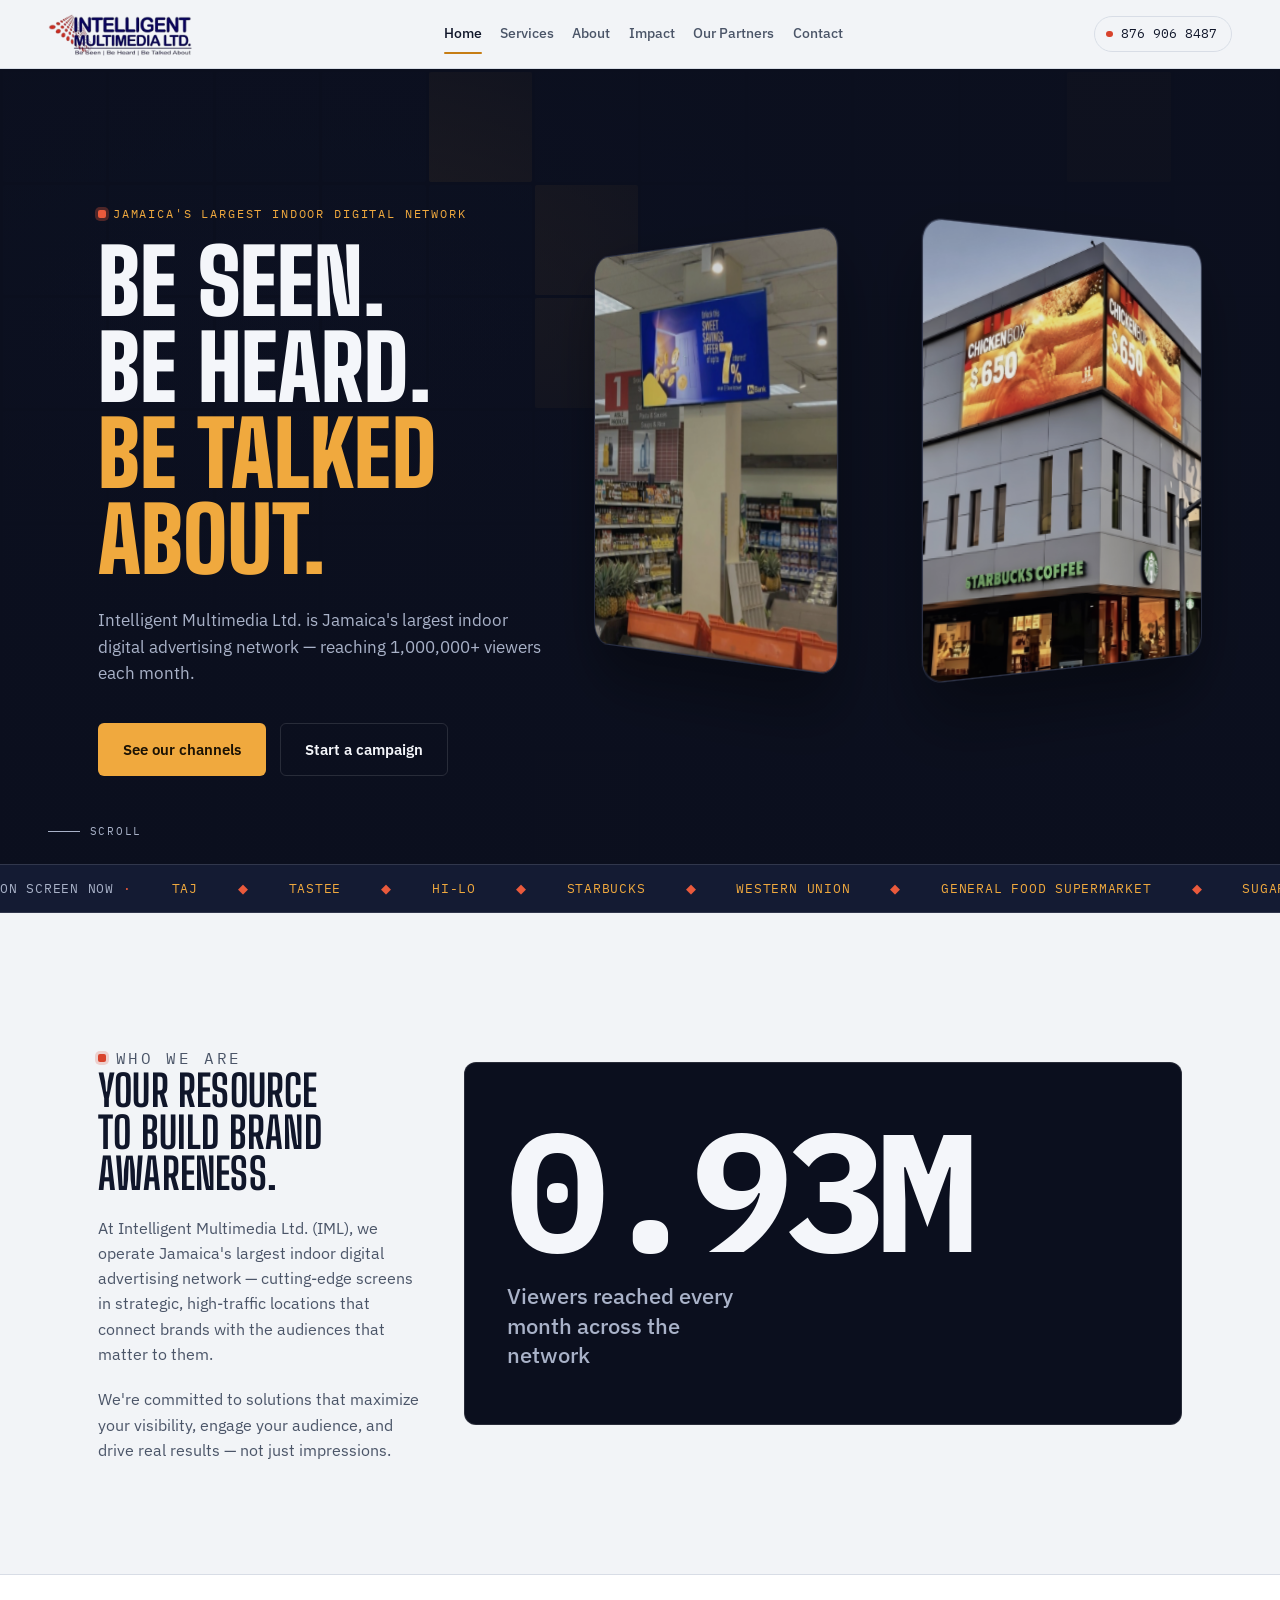
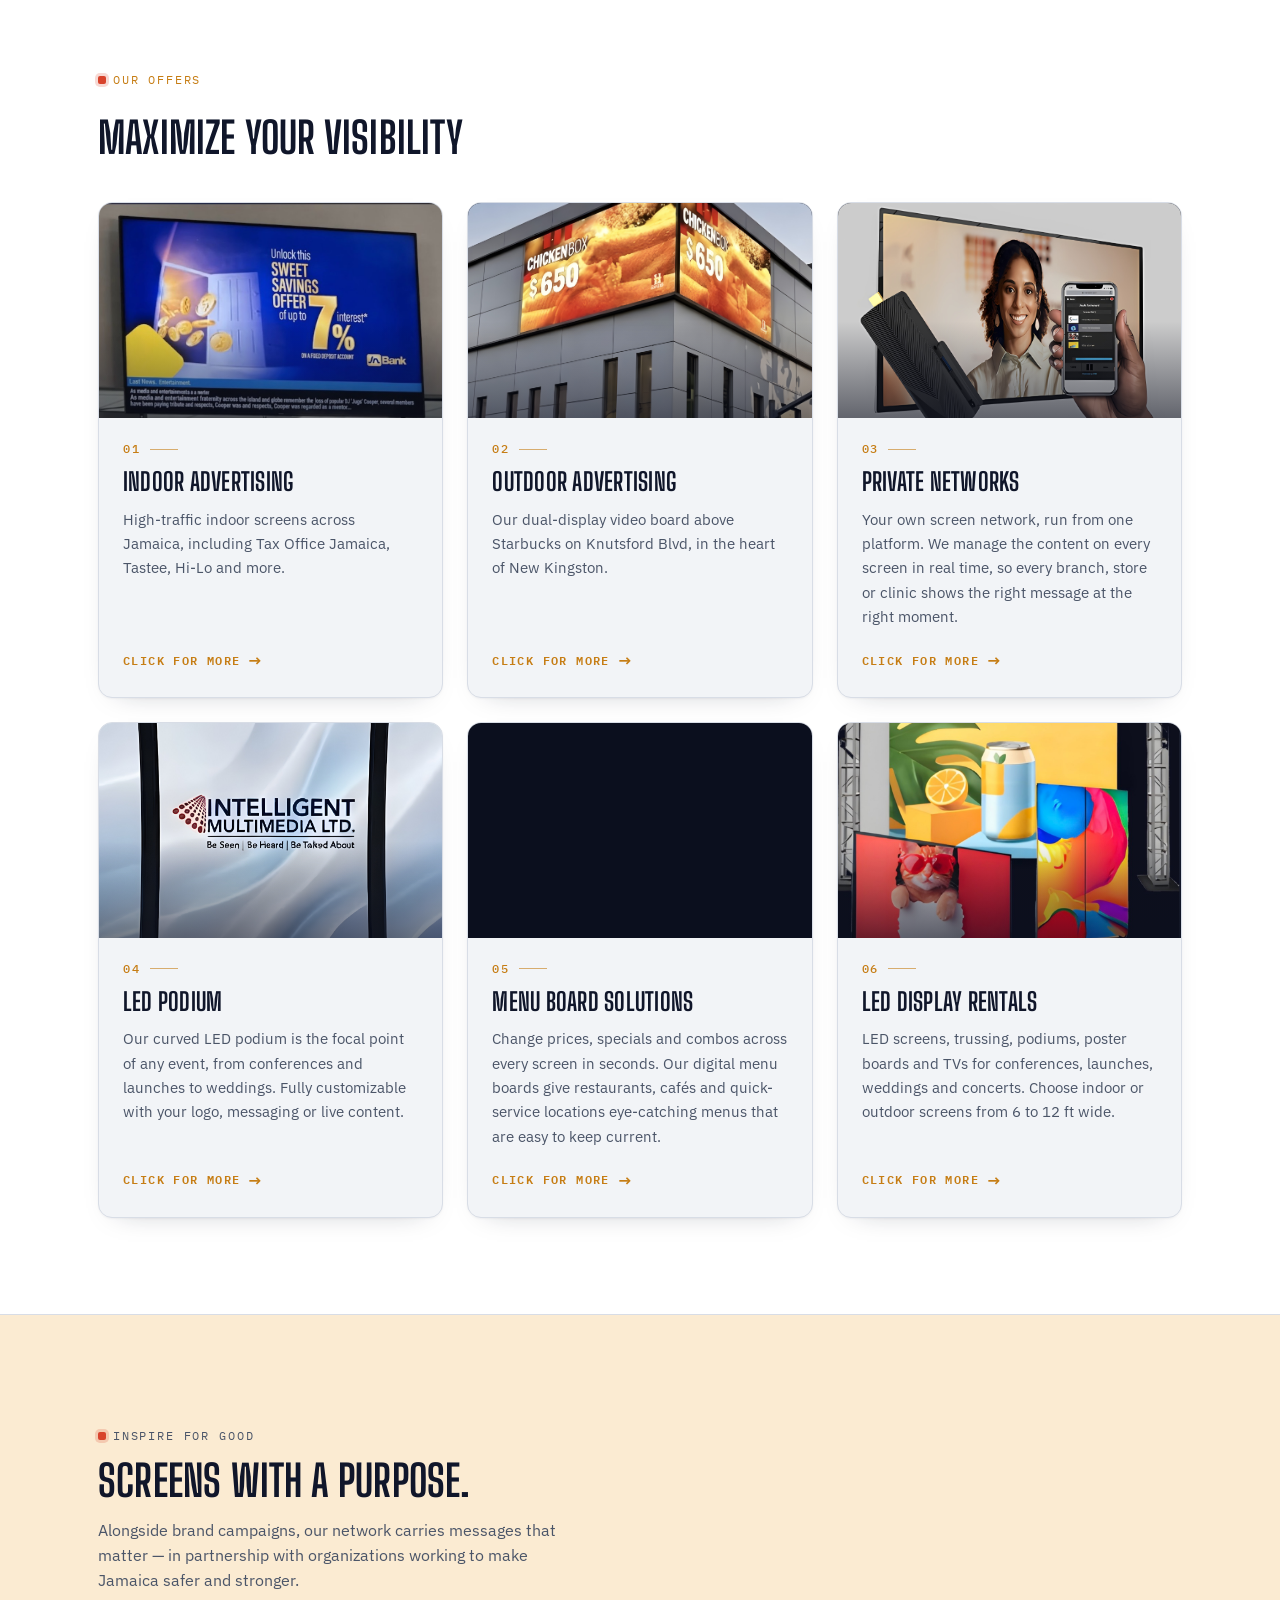
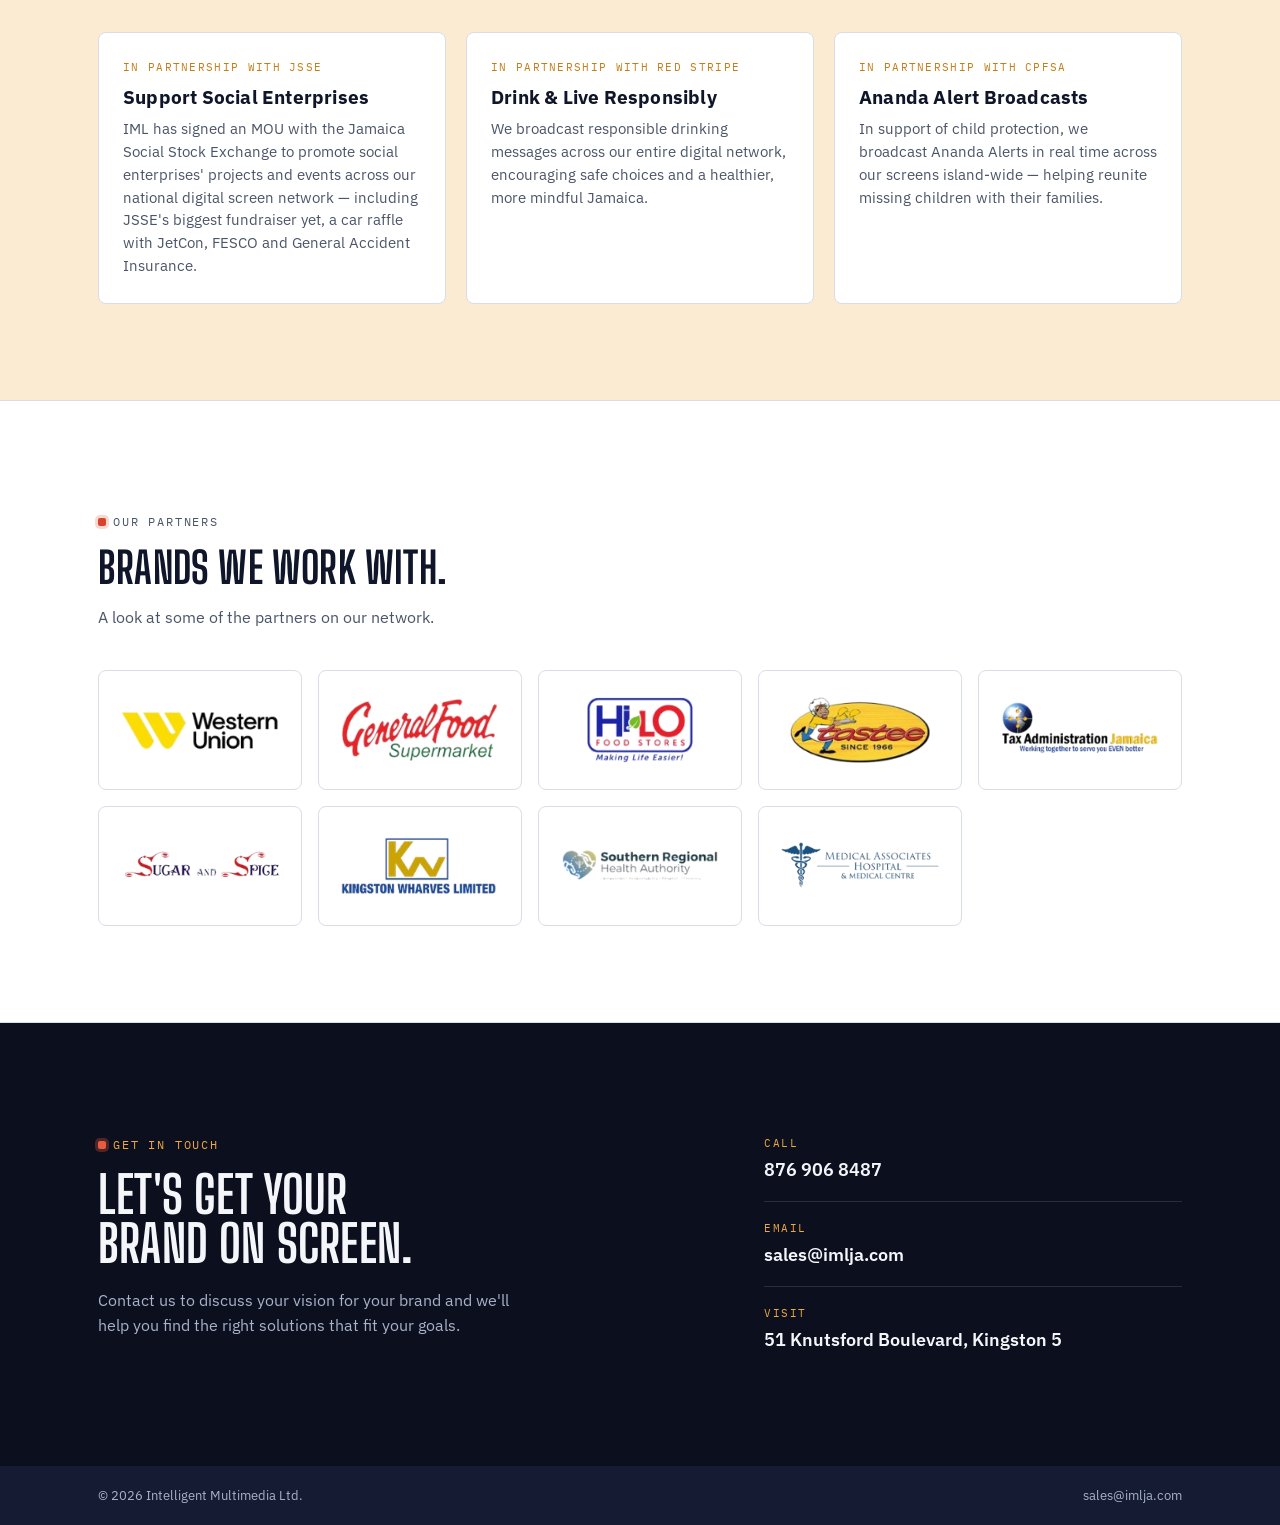
<file: index.html>
<!DOCTYPE html>
<html lang="en">
<head>
<meta charset="utf-8">
<meta name="viewport" content="width=device-width, initial-scale=1">
<title>Intelligent Multimedia</title>
<link rel="stylesheet" href="https://fonts.googleapis.com/css2?family=Big+Shoulders+Display:wght@600;700;800;900&family=IBM+Plex+Sans:wght@400;500;600;700&family=IBM+Plex+Mono:wght@400;500;600&display=swap">
<link rel="stylesheet" href="styles.css">
</head>
<body>

<header class="site">
  <div class="nav-row">
    <a class="brand" href="#home">
      <img class="logo-dark" src="images/iml-logo.png" alt="Intelligent Multimedia Ltd." width="364" height="111">
      <img class="logo-light" src="images/iml-logo-light.png" alt="" width="364" height="111">
    </a>
    <nav class="links" aria-label="Primary">
      <a href="#home" class="active">Home</a>
      <a href="#services">Services</a>
      <a href="#about">About</a>
      <a href="#impact">Impact</a>
      <a href="#partners">Our Partners</a>
      <a href="#contact">Contact</a>
    </nav>
    <div class="nav-actions">
      <a class="call-pill" href="tel:+18769068487"><span class="dot"></span>876 906 8487</a>
      <button class="menu-btn" id="menuBtn" aria-expanded="false" aria-controls="mobilePanel" aria-label="Open menu">
        <svg viewBox="0 0 24 24" fill="none" stroke="currentColor" stroke-width="2" stroke-linecap="round"><line x1="3" y1="6" x2="21" y2="6"/><line x1="3" y1="12" x2="21" y2="12"/><line x1="3" y1="18" x2="21" y2="18"/></svg>
      </button>
    </div>
  </div>
  <div class="mobile-panel" id="mobilePanel">
    <div>
      <nav aria-label="Mobile">
        <a href="#home">Home</a>
        <a href="#services">Services</a>
        <a href="#about">About</a>
        <a href="#impact">Impact</a>
        <a href="#partners">Our Partners</a>
        <a href="#contact">Contact</a>
        <a href="tel:+18769068487">Call 876 906 8487</a>
      </nav>
    </div>
  </div>
</header>

<section class="hero" id="home">
  <div class="tile-wall" id="tileWall" aria-hidden="true"></div>
  <div class="hero-scrim" aria-hidden="true"></div>
  <div class="wrap hero-inner">
    <div class="hero-copy">
      <p class="eyebrow on-screen">Jamaica's largest indoor digital network</p>
      <h1>Be seen. Be heard. <em>Be talked about.</em></h1>
      <p class="lede">Intelligent Multimedia Ltd. is Jamaica's largest indoor digital advertising network &mdash; reaching 1,000,000+ viewers each month.</p>
      <div class="hero-ctas">
        <a class="btn btn-solid" href="#services">See our channels</a>
        <a class="btn btn-ghost" href="#contact">Start a campaign</a>
      </div>
    </div>
    <div class="hero-orbit" id="heroOrbit" aria-label="Photos of IML screens and services">
      <div class="hero-ring" id="heroRing">
        <a class="hero-shot" href="indoor-outdoor-advertising.html" style="--i:0">
          <img src="images/indoor-store-screen.jpg" alt="Indoor digital advertising screen in a supermarket" width="634" height="1024" decoding="async">
        </a>
        <a class="hero-shot" href="indoor-outdoor-advertising.html" style="--i:1">
          <img src="images/outdoor-new-kingston.jpg" alt="Outdoor advertising screen in New Kingston" width="3266" height="3840" decoding="async">
        </a>
        <a class="hero-shot" href="private-networks.html" style="--i:2">
          <img src="images/sam-signage.jpg" alt="Private digital networks" width="1880" height="1880" decoding="async">
        </a>
        <a class="hero-shot" href="led-podium.html" style="--i:3">
          <img src="images/led-podium.jpg" alt="LED podium" width="2442" height="3840" decoding="async">
        </a>
        <a class="hero-shot" href="menu-board-solutions.html" style="--i:4">
          <img src="images/menu-board-solutions.jpg" alt="Digital menu boards" width="3840" height="3622" decoding="async">
        </a>
        <a class="hero-shot" href="led-display-rentals.html" style="--i:5">
          <img src="images/led-display-rentals.jpg" alt="LED display rentals" width="1024" height="847" decoding="async">
        </a>
      </div>
    </div>
  </div>
  <div class="scroll-cue"><span class="line"></span>Scroll</div>
</section>

<div class="ticker" aria-hidden="true">
  <div class="ticker-track">
    <span>ON SCREEN NOW <span class="sep">·</span></span>
    <span class="hl">TAJ</span><span class="sep">◆</span>
    <span class="hl">TASTEE</span><span class="sep">◆</span>
    <span class="hl">HI-LO</span><span class="sep">◆</span>
    <span class="hl">STARBUCKS</span><span class="sep">◆</span>
    <span class="hl">WESTERN UNION</span><span class="sep">◆</span>
    <span class="hl">GENERAL FOOD SUPERMARKET</span><span class="sep">◆</span>
    <span class="hl">SUGAR AND SPICE</span><span class="sep">◆</span>
    <span class="hl">KINGSTON WHARVES LIMITED</span><span class="sep">◆</span>
    <span class="hl">MEDICAL ASSOCIATES HOSPITAL</span><span class="sep">◆</span>
    <span>1,000,000+ VIEWERS MONTHLY <span class="sep">◆</span></span>
    <span>ON SCREEN NOW <span class="sep">·</span></span>
    <span class="hl">TAJ</span><span class="sep">◆</span>
    <span class="hl">TASTEE</span><span class="sep">◆</span>
    <span class="hl">HI-LO</span><span class="sep">◆</span>
    <span class="hl">STARBUCKS</span><span class="sep">◆</span>
    <span class="hl">WESTERN UNION</span><span class="sep">◆</span>
    <span class="hl">GENERAL FOOD SUPERMARKET</span><span class="sep">◆</span>
    <span class="hl">SUGAR AND SPICE</span><span class="sep">◆</span>
    <span class="hl">KINGSTON WHARVES LIMITED</span><span class="sep">◆</span>
    <span class="hl">MEDICAL ASSOCIATES HOSPITAL</span><span class="sep">◆</span>
    <span>1,000,000+ VIEWERS MONTHLY <span class="sep">◆</span></span>
  </div>
</div>

<section class="about" id="about">
  <div class="wrap about-grid">
    <div>
      <p class="eyebrow">Who we are</p>
      <h2>Your resource to build brand awareness.</h2>
      <p>At Intelligent Multimedia Ltd. (IML), we operate Jamaica's largest indoor digital advertising network &mdash; cutting-edge screens in strategic, high-traffic locations that connect brands with the audiences that matter to them.</p>
      <p>We're committed to solutions that maximize your visibility, engage your audience, and drive real results &mdash; not just impressions.</p>
    </div>
    <div class="stat-panel">
      <div class="stat featured">
        <div class="num" data-count="1000000" data-suffix="+">0</div>
        <div class="label">Viewers reached every month across the network</div>
      </div>
    </div>
  </div>
</section>

<section class="services" id="services">
  <div class="wrap">
    <div class="services-head">
      <p class="eyebrow">Our offers</p>
      <h2>Maximize your Visibility</h2>
    </div>
    <div class="channel-grid">
      <a class="channel-card" href="indoor-outdoor-advertising.html">
        <div class="channel-media">
          <img src="images/indoor-digital-screen.jpg" alt="" loading="lazy" decoding="async">
        </div>
        <div class="channel-body">
          <span class="channel-num">01</span>
          <h3>Indoor Advertising</h3>
          <p>High-traffic indoor screens across Jamaica, including Tax Office Jamaica, Tastee, Hi-Lo and more.</p>
          <span class="click-more">Click for more <span class="arrow" aria-hidden="true">&rarr;</span></span>
        </div>
      </a>
      <a class="channel-card" href="indoor-outdoor-advertising.html">
        <div class="channel-media">
          <img src="images/outdoor-new-kingston.jpg" alt="" loading="lazy" decoding="async" style="object-position:50% 28%">
        </div>
        <div class="channel-body">
          <span class="channel-num">02</span>
          <h3>Outdoor Advertising</h3>
          <p>Our dual-display video board above Starbucks on Knutsford Blvd, in the heart of New Kingston.</p>
          <span class="click-more">Click for more <span class="arrow" aria-hidden="true">&rarr;</span></span>
        </div>
      </a>
      <a class="channel-card" href="private-networks.html">
        <div class="channel-media">
          <img src="images/sam-signage.jpg" alt="" loading="lazy" decoding="async" style="object-position:50% 85%">
        </div>
        <div class="channel-body">
          <span class="channel-num">03</span>
          <h3>Private Networks</h3>
          <p>Your own screen network, run from one platform. We manage the content on every screen in real time, so every branch, store or clinic shows the right message at the right moment.</p>
          <span class="click-more">Click for more <span class="arrow" aria-hidden="true">&rarr;</span></span>
        </div>
      </a>
      <a class="channel-card" href="led-podium.html">
        <div class="channel-media">
          <img src="images/led-podium.jpg" alt="" loading="lazy" decoding="async">
        </div>
        <div class="channel-body">
          <span class="channel-num">04</span>
          <h3>LED Podium</h3>
          <p>Our curved LED podium is the focal point of any event, from conferences and launches to weddings. Fully customizable with your logo, messaging or live content.</p>
          <span class="click-more">Click for more <span class="arrow" aria-hidden="true">&rarr;</span></span>
        </div>
      </a>
      <a class="channel-card" href="menu-board-solutions.html">
        <div class="channel-media">
          <img src="images/menu-board-solutions.jpg" alt="" loading="lazy" decoding="async" style="object-position:50% 30%">
        </div>
        <div class="channel-body">
          <span class="channel-num">05</span>
          <h3>Menu Board Solutions</h3>
          <p>Change prices, specials and combos across every screen in seconds. Our digital menu boards give restaurants, caf&eacute;s and quick-service locations eye-catching menus that are easy to keep current.</p>
          <span class="click-more">Click for more <span class="arrow" aria-hidden="true">&rarr;</span></span>
        </div>
      </a>
      <a class="channel-card" href="led-display-rentals.html">
        <div class="channel-media">
          <img src="images/led-display-rentals.jpg" alt="" loading="lazy" decoding="async">
        </div>
        <div class="channel-body">
          <span class="channel-num">06</span>
          <h3>LED Display Rentals</h3>
          <p>LED screens, trussing, podiums, poster boards and TVs for conferences, launches, weddings and concerts. Choose indoor or outdoor screens from 6 to 12 ft wide.</p>
          <span class="click-more">Click for more <span class="arrow" aria-hidden="true">&rarr;</span></span>
        </div>
      </a>
    </div>
  </div>
</section>

<section class="impact" id="impact">
  <div class="wrap">
    <div class="impact-head">
      <p class="eyebrow">Inspire for good</p>
      <h2>Screens with a purpose.</h2>
      <p>Alongside brand campaigns, our network carries messages that matter &mdash; in partnership with organizations working to make Jamaica safer and stronger.</p>
    </div>
    <div class="impact-grid">
      <article class="impact-card">
        <span class="partner">In partnership with JSSE</span>
        <h3>Support Social Enterprises</h3>
        <p>IML has signed an MOU with the Jamaica Social Stock Exchange to promote social enterprises' projects and events across our national digital screen network &mdash; including JSSE's biggest fundraiser yet, a car raffle with JetCon, FESCO and General Accident Insurance.</p>
      </article>
      <article class="impact-card">
        <span class="partner">In partnership with Red Stripe</span>
        <h3>Drink &amp; Live Responsibly</h3>
        <p>We broadcast responsible drinking messages across our entire digital network, encouraging safe choices and a healthier, more mindful Jamaica.</p>
      </article>
      <article class="impact-card">
        <span class="partner">In partnership with CPFSA</span>
        <h3>Ananda Alert Broadcasts</h3>
        <p>In support of child protection, we broadcast Ananda Alerts in real time across our screens island-wide &mdash; helping reunite missing children with their families.</p>
      </article>
    </div>
  </div>
</section>

<section class="partners" id="partners">
  <div class="wrap">
    <div class="partners-head">
      <p class="eyebrow">Our partners</p>
      <h2>Brands we work with.</h2>
      <p>A look at some of the partners on our network.</p>
    </div>
    <div class="partner-logo-grid">
      <figure class="partner-logo"><img src="images/partners/western-union.png" alt="Western Union"></figure>
      <figure class="partner-logo"><img src="images/partners/general-food.png" alt="General Food Supermarket"></figure>
      <figure class="partner-logo"><img src="images/partners/hi-lo.png" alt="Hi-Lo Food Stores"></figure>
      <figure class="partner-logo"><img src="images/partners/tastee.png" alt="Tastee"></figure>
      <figure class="partner-logo"><img src="images/partners/tax-administration-jamaica.png" alt="Tax Administration Jamaica"></figure>
      <figure class="partner-logo"><img src="images/partners/sugar-and-spice.png" alt="Sugar and Spice"></figure>
      <figure class="partner-logo"><img src="images/partners/kingston-wharves.png" alt="Kingston Wharves Limited"></figure>
      <figure class="partner-logo"><img src="images/partners/southern-regional-health.png" alt="Southern Regional Health Authority"></figure>
      <figure class="partner-logo"><img src="images/partners/medical-associates.png" alt="Medical Associates Hospital &amp; Medical Centre"></figure>
    </div>
  </div>
</section>

<section class="contact" id="contact">
  <div class="wrap contact-inner">
    <div>
      <p class="eyebrow on-screen">Get in touch</p>
      <h2>Let's get your brand on screen.</h2>
      <p class="lede">Contact us to discuss your vision for your brand and we'll help you find the right solutions that fit your goals.</p>
    </div>
    <div class="contact-links">
      <div class="contact-item">
        <span class="k">Call</span>
        <a href="tel:+18769068487">876 906 8487</a>
      </div>
      <div class="contact-item">
        <span class="k">Email</span>
        <a href="mailto:sales@imlja.com">sales@imlja.com</a>
      </div>
      <div class="contact-item">
        <span class="k">Visit</span>
        <span class="v">51 Knutsford Boulevard, Kingston 5</span>
      </div>
    </div>
  </div>
</section>

<footer class="site-footer">
  <div class="wrap footer-row">
    <span>&copy; <span id="year"></span> Intelligent Multimedia Ltd.</span>
    <a href="mailto:sales@imlja.com">sales@imlja.com</a>
  </div>
</footer>

<script src="site.js"></script>
</body>
</html>
</file>
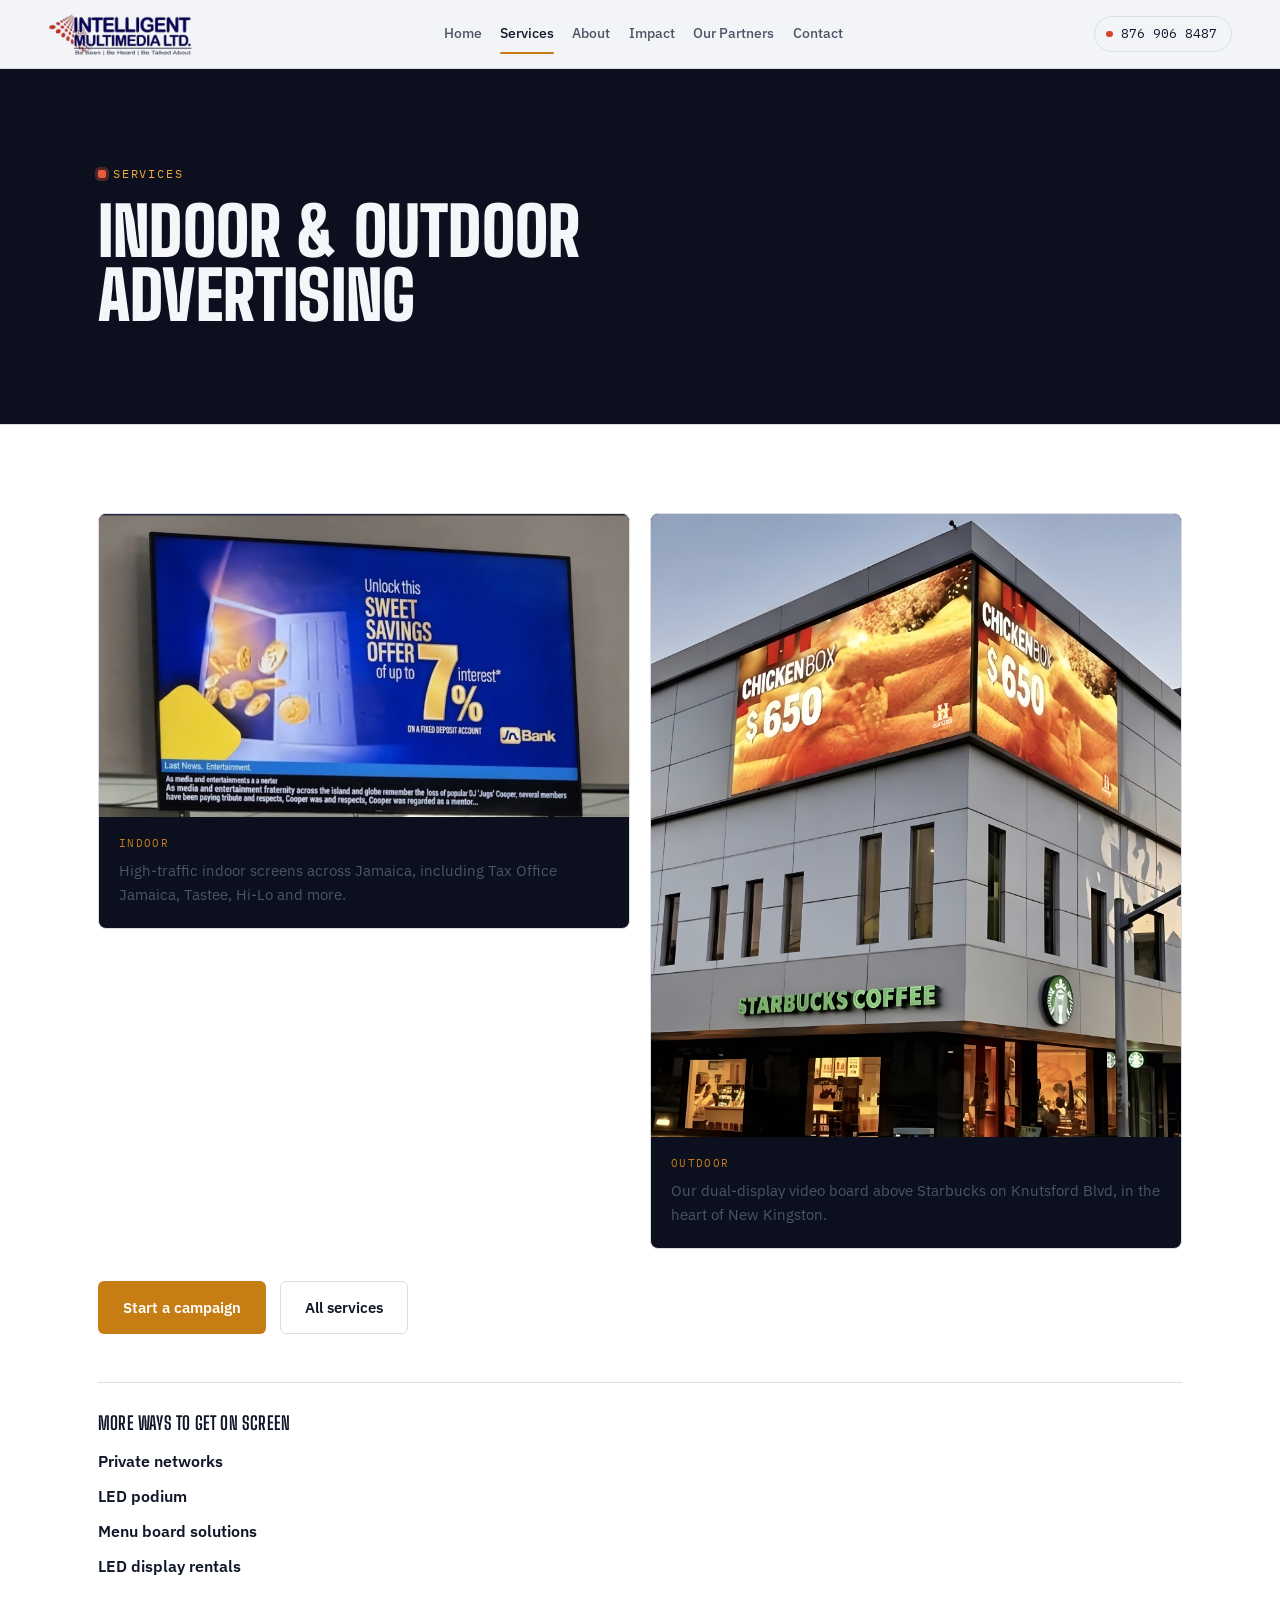
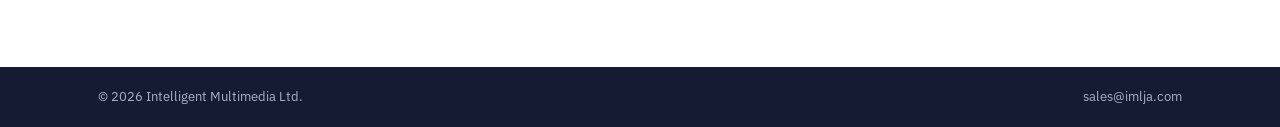
<file: indoor-outdoor-advertising.html>
<!DOCTYPE html>
<html lang="en">
<head>
<meta charset="utf-8">
<meta name="viewport" content="width=device-width, initial-scale=1">
<title>Indoor & outdoor advertising | Intelligent Multimedia</title>
<link rel="stylesheet" href="https://fonts.googleapis.com/css2?family=Big+Shoulders+Display:wght@600;700;800;900&family=IBM+Plex+Sans:wght@400;500;600;700&family=IBM+Plex+Mono:wght@400;500;600&display=swap">
<link rel="stylesheet" href="styles.css">
</head>
<body>
<header class="site">
  <div class="nav-row">
    <a class="brand" href="index.html">
      <img class="logo-dark" src="images/iml-logo.png" alt="Intelligent Multimedia Ltd." width="364" height="111">
      <img class="logo-light" src="images/iml-logo-light.png" alt="" width="364" height="111">
    </a>
    <nav class="links" aria-label="Primary">
      <a href="index.html">Home</a>
      <a href="index.html#services" class="active">Services</a>
      <a href="index.html#about">About</a>
      <a href="index.html#impact">Impact</a>
      <a href="index.html#partners">Our Partners</a>
      <a href="index.html#contact">Contact</a>
    </nav>
    <div class="nav-actions">
      <a class="call-pill" href="tel:+18769068487"><span class="dot"></span>876 906 8487</a>
      <button class="menu-btn" id="menuBtn" aria-expanded="false" aria-controls="mobilePanel" aria-label="Open menu">
        <svg viewBox="0 0 24 24" fill="none" stroke="currentColor" stroke-width="2" stroke-linecap="round"><line x1="3" y1="6" x2="21" y2="6"/><line x1="3" y1="12" x2="21" y2="12"/><line x1="3" y1="18" x2="21" y2="18"/></svg>
      </button>
    </div>
  </div>
  <div class="mobile-panel" id="mobilePanel">
    <div>
      <nav aria-label="Mobile">
        <a href="index.html">Home</a>
        <a href="index.html#services">Services</a>
        <a href="index.html#about">About</a>
        <a href="index.html#impact">Impact</a>
        <a href="index.html#partners">Our Partners</a>
        <a href="index.html#contact">Contact</a>
        <a href="tel:+18769068487">Call 876 906 8487</a>
      </nav>
    </div>
  </div>
</header>

<section class="service-hero">
  <div class="wrap">
    <p class="eyebrow on-screen">Services</p>
    <h1>Indoor &amp; outdoor advertising</h1>
  </div>
</section>

<section class="service-body">
  <div class="wrap">
    <div class="offer-media">
      <figure class="offer-shot indoor">
        <img src="images/indoor-digital-screen.jpg" alt="Indoor digital advertising screen showing a live campaign and news ticker" decoding="async">
        <figcaption>
          <span class="k">Indoor</span>
          <p>High-traffic indoor screens across Jamaica, including Tax Office Jamaica, Tastee, Hi-Lo and more.</p>
        </figcaption>
      </figure>
      <figure class="offer-shot outdoor">
        <img src="images/outdoor-new-kingston.jpg" alt="Massive dual-display outdoor advertising screen above Starbucks in New Kingston" decoding="async">
        <figcaption>
          <span class="k">Outdoor</span>
          <p>Our dual-display video board above Starbucks on Knutsford Blvd, in the heart of New Kingston.</p>
        </figcaption>
      </figure>
    </div>
    <div class="service-cta">
      <a class="btn btn-solid on-light" href="index.html#contact">Start a campaign</a>
      <a class="btn btn-ghost on-light" href="index.html#services">All services</a>
    </div>
    <div class="other-services">
      <h2>More ways to get on screen</h2>
      <ul>
      <li><a href="private-networks.html">Private networks</a></li>
      <li><a href="led-podium.html">LED podium</a></li>
      <li><a href="menu-board-solutions.html">Menu board solutions</a></li>
      <li><a href="led-display-rentals.html">LED display rentals</a></li>
      </ul>
    </div>
  </div>
</section>

<footer class="site-footer">
  <div class="wrap footer-row">
    <span>&copy; <span id="year"></span> Intelligent Multimedia Ltd.</span>
    <a href="mailto:sales@imlja.com">sales@imlja.com</a>
  </div>
</footer>
<script src="site.js"></script>
</body>
</html>
</file>
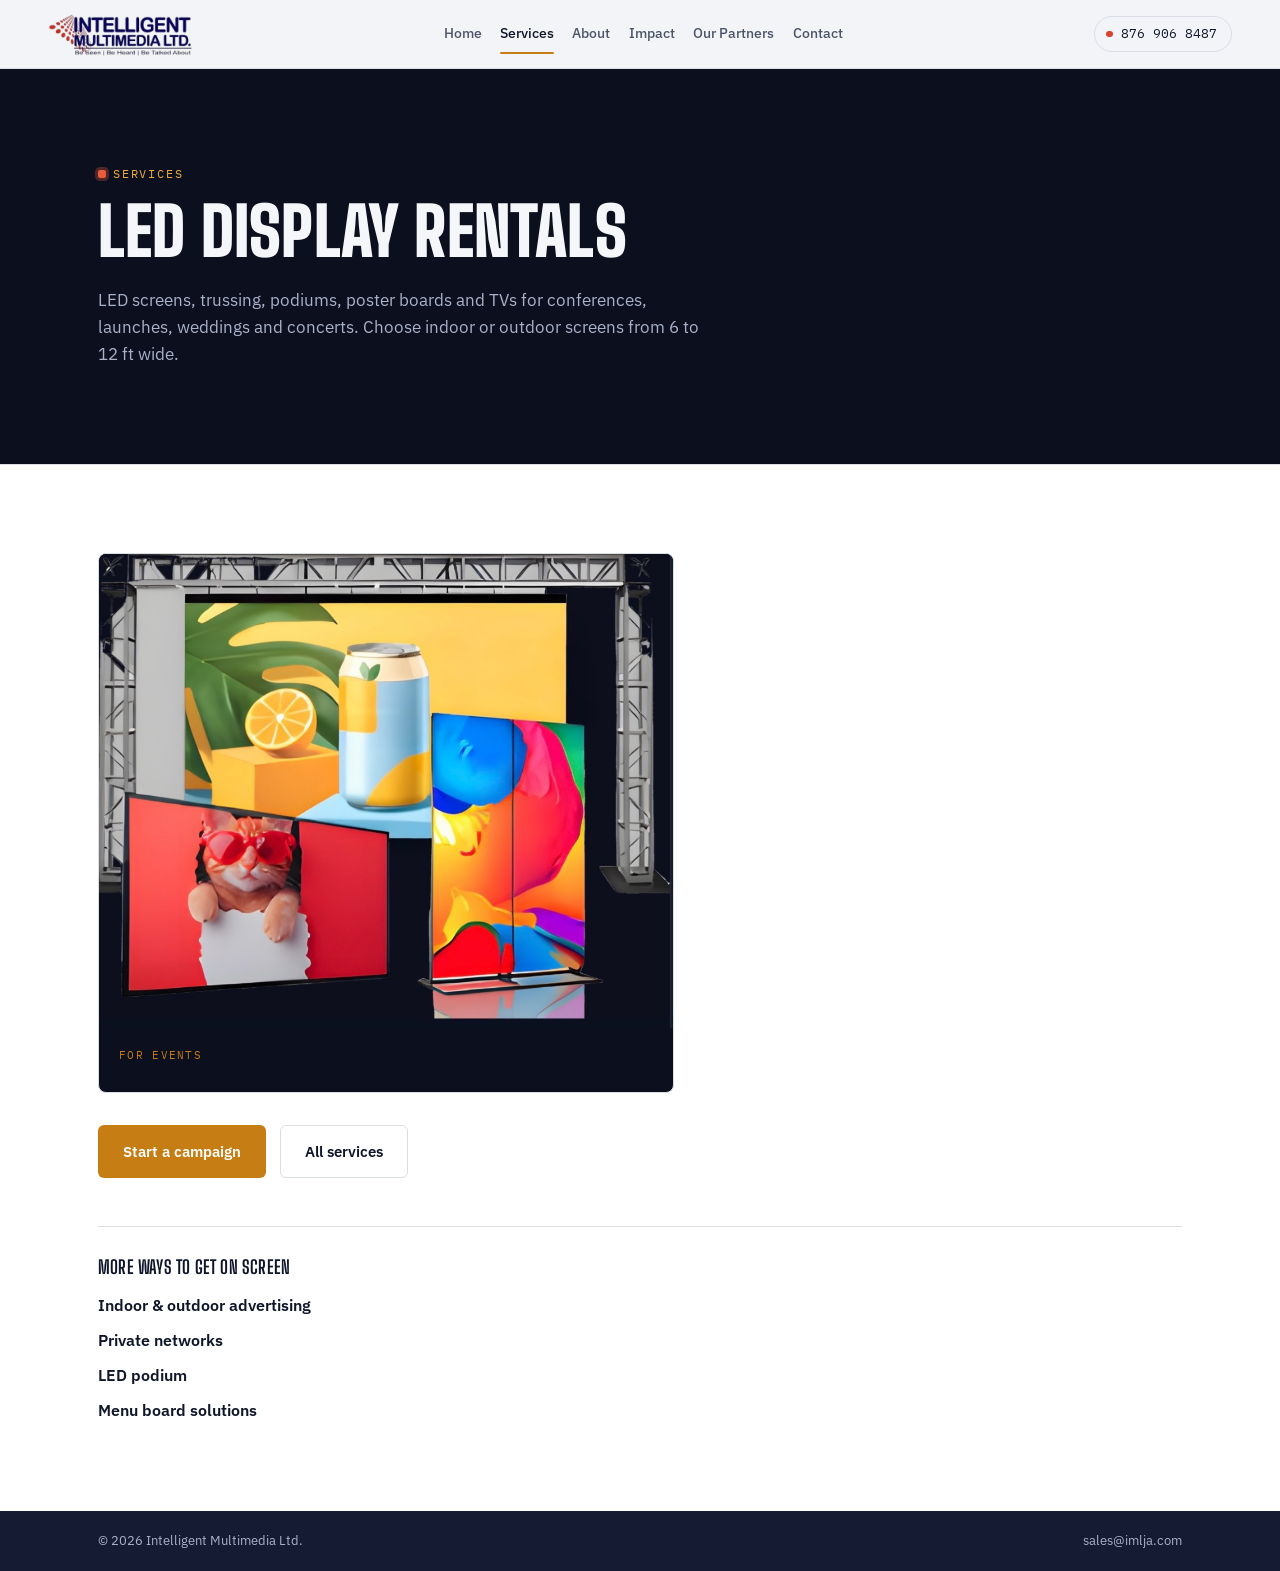
<file: led-display-rentals.html>
<!DOCTYPE html>
<html lang="en">
<head>
<meta charset="utf-8">
<meta name="viewport" content="width=device-width, initial-scale=1">
<title>LED display rentals | Intelligent Multimedia</title>
<link rel="stylesheet" href="https://fonts.googleapis.com/css2?family=Big+Shoulders+Display:wght@600;700;800;900&family=IBM+Plex+Sans:wght@400;500;600;700&family=IBM+Plex+Mono:wght@400;500;600&display=swap">
<link rel="stylesheet" href="styles.css">
</head>
<body>
<header class="site">
  <div class="nav-row">
    <a class="brand" href="index.html">
      <img class="logo-dark" src="images/iml-logo.png" alt="Intelligent Multimedia Ltd." width="364" height="111">
      <img class="logo-light" src="images/iml-logo-light.png" alt="" width="364" height="111">
    </a>
    <nav class="links" aria-label="Primary">
      <a href="index.html">Home</a>
      <a href="index.html#services" class="active">Services</a>
      <a href="index.html#about">About</a>
      <a href="index.html#impact">Impact</a>
      <a href="index.html#partners">Our Partners</a>
      <a href="index.html#contact">Contact</a>
    </nav>
    <div class="nav-actions">
      <a class="call-pill" href="tel:+18769068487"><span class="dot"></span>876 906 8487</a>
      <button class="menu-btn" id="menuBtn" aria-expanded="false" aria-controls="mobilePanel" aria-label="Open menu">
        <svg viewBox="0 0 24 24" fill="none" stroke="currentColor" stroke-width="2" stroke-linecap="round"><line x1="3" y1="6" x2="21" y2="6"/><line x1="3" y1="12" x2="21" y2="12"/><line x1="3" y1="18" x2="21" y2="18"/></svg>
      </button>
    </div>
  </div>
  <div class="mobile-panel" id="mobilePanel">
    <div>
      <nav aria-label="Mobile">
        <a href="index.html">Home</a>
        <a href="index.html#services">Services</a>
        <a href="index.html#about">About</a>
        <a href="index.html#impact">Impact</a>
        <a href="index.html#partners">Our Partners</a>
        <a href="index.html#contact">Contact</a>
        <a href="tel:+18769068487">Call 876 906 8487</a>
      </nav>
    </div>
  </div>
</header>

<section class="service-hero">
  <div class="wrap">
    <p class="eyebrow on-screen">Services</p>
    <h1>LED display rentals</h1>
    <p class="lede">LED screens, trussing, podiums, poster boards and TVs for conferences, launches, weddings and concerts. Choose indoor or outdoor screens from 6 to 12 ft wide.</p>
  </div>
</section>

<section class="service-body">
  <div class="wrap">
    <div class="offer-media single">
      <figure class="offer-shot gear">
        <img src="images/led-display-rentals.jpg" alt="LED event screen, indoor monitor and digital poster board available to rent" decoding="async">
        <figcaption>
          <span class="k">For events</span>
        </figcaption>
      </figure>
    </div>
    <div class="service-cta">
      <a class="btn btn-solid on-light" href="index.html#contact">Start a campaign</a>
      <a class="btn btn-ghost on-light" href="index.html#services">All services</a>
    </div>
    <div class="other-services">
      <h2>More ways to get on screen</h2>
      <ul>
      <li><a href="indoor-outdoor-advertising.html">Indoor &amp; outdoor advertising</a></li>
      <li><a href="private-networks.html">Private networks</a></li>
      <li><a href="led-podium.html">LED podium</a></li>
      <li><a href="menu-board-solutions.html">Menu board solutions</a></li>
      </ul>
    </div>
  </div>
</section>

<footer class="site-footer">
  <div class="wrap footer-row">
    <span>&copy; <span id="year"></span> Intelligent Multimedia Ltd.</span>
    <a href="mailto:sales@imlja.com">sales@imlja.com</a>
  </div>
</footer>
<script src="site.js"></script>
</body>
</html>
</file>
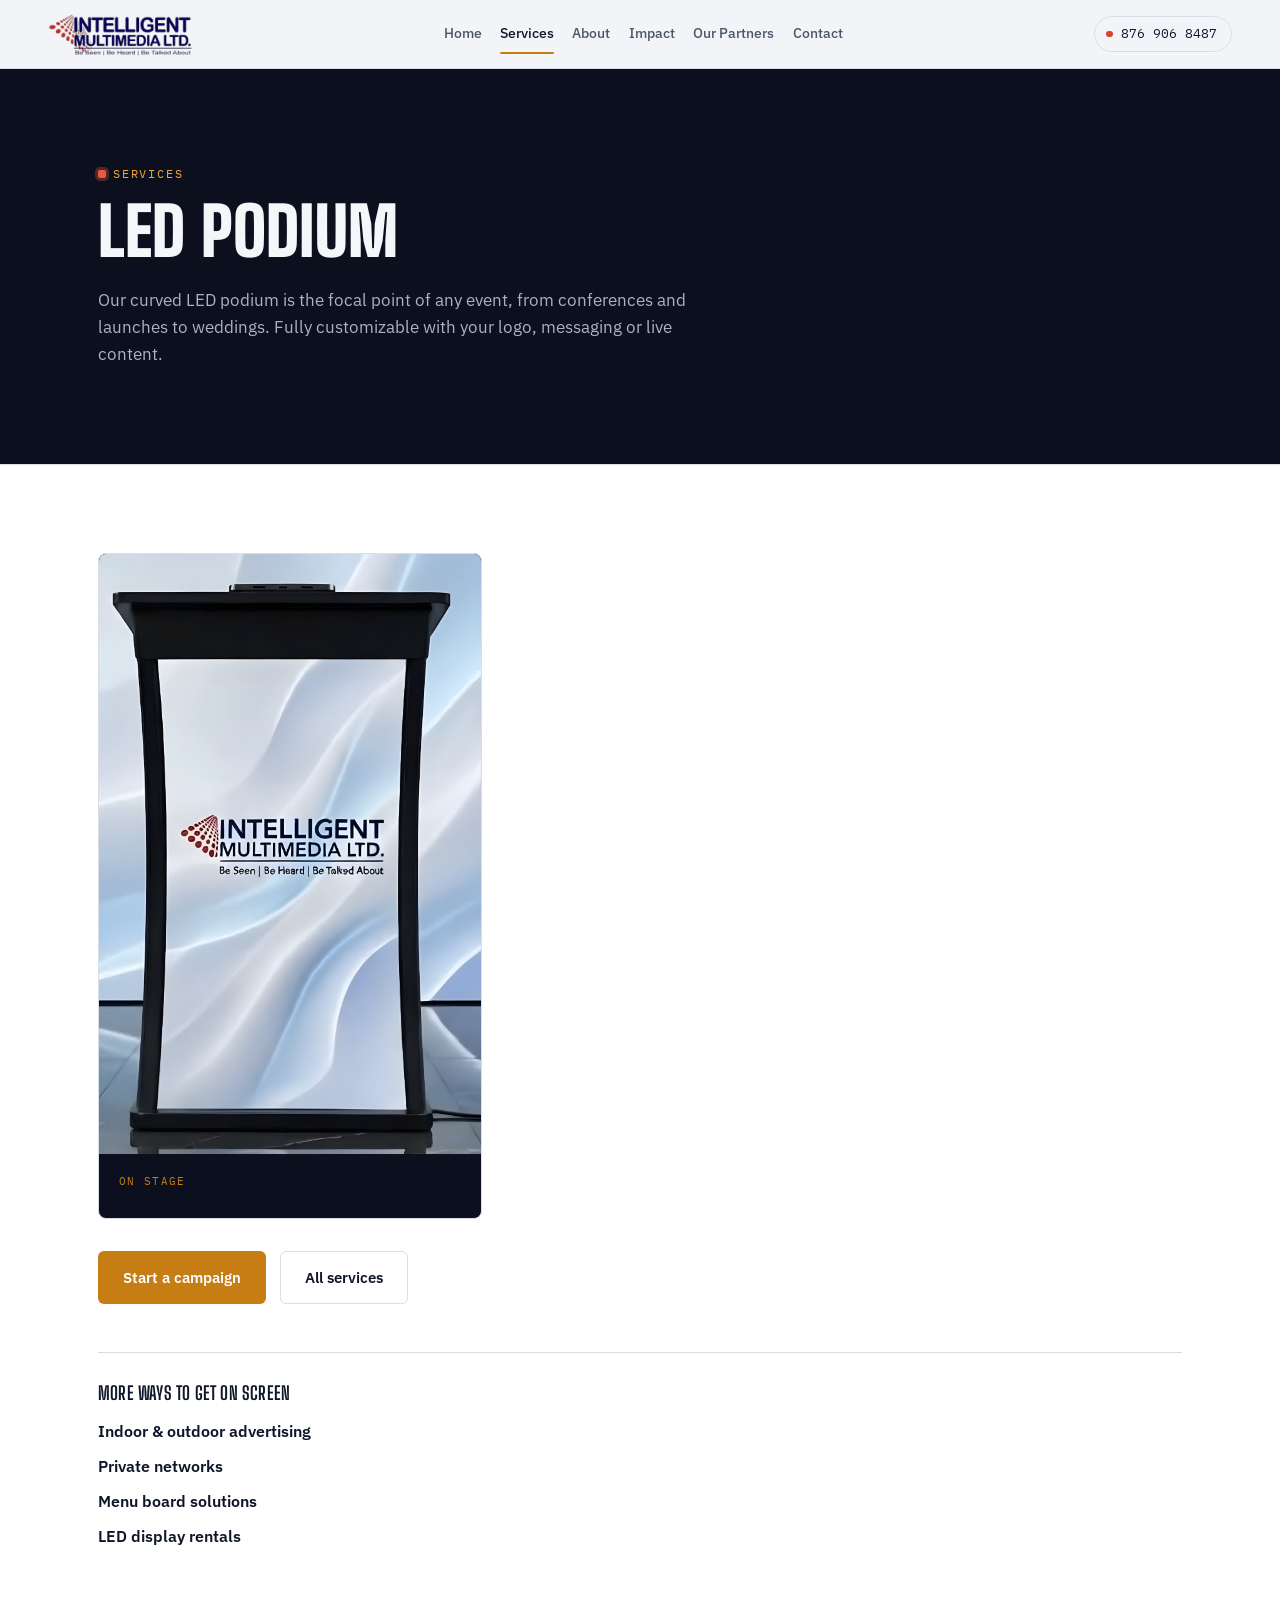
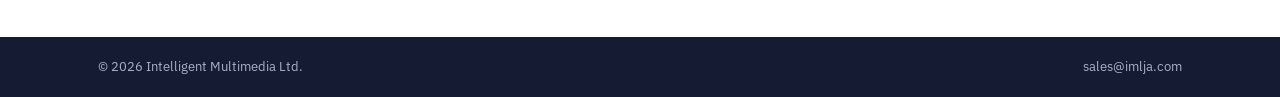
<file: led-podium.html>
<!DOCTYPE html>
<html lang="en">
<head>
<meta charset="utf-8">
<meta name="viewport" content="width=device-width, initial-scale=1">
<title>LED podium | Intelligent Multimedia</title>
<link rel="stylesheet" href="https://fonts.googleapis.com/css2?family=Big+Shoulders+Display:wght@600;700;800;900&family=IBM+Plex+Sans:wght@400;500;600;700&family=IBM+Plex+Mono:wght@400;500;600&display=swap">
<link rel="stylesheet" href="styles.css">
</head>
<body>
<header class="site">
  <div class="nav-row">
    <a class="brand" href="index.html">
      <img class="logo-dark" src="images/iml-logo.png" alt="Intelligent Multimedia Ltd." width="364" height="111">
      <img class="logo-light" src="images/iml-logo-light.png" alt="" width="364" height="111">
    </a>
    <nav class="links" aria-label="Primary">
      <a href="index.html">Home</a>
      <a href="index.html#services" class="active">Services</a>
      <a href="index.html#about">About</a>
      <a href="index.html#impact">Impact</a>
      <a href="index.html#partners">Our Partners</a>
      <a href="index.html#contact">Contact</a>
    </nav>
    <div class="nav-actions">
      <a class="call-pill" href="tel:+18769068487"><span class="dot"></span>876 906 8487</a>
      <button class="menu-btn" id="menuBtn" aria-expanded="false" aria-controls="mobilePanel" aria-label="Open menu">
        <svg viewBox="0 0 24 24" fill="none" stroke="currentColor" stroke-width="2" stroke-linecap="round"><line x1="3" y1="6" x2="21" y2="6"/><line x1="3" y1="12" x2="21" y2="12"/><line x1="3" y1="18" x2="21" y2="18"/></svg>
      </button>
    </div>
  </div>
  <div class="mobile-panel" id="mobilePanel">
    <div>
      <nav aria-label="Mobile">
        <a href="index.html">Home</a>
        <a href="index.html#services">Services</a>
        <a href="index.html#about">About</a>
        <a href="index.html#impact">Impact</a>
        <a href="index.html#partners">Our Partners</a>
        <a href="index.html#contact">Contact</a>
        <a href="tel:+18769068487">Call 876 906 8487</a>
      </nav>
    </div>
  </div>
</header>

<section class="service-hero">
  <div class="wrap">
    <p class="eyebrow on-screen">Services</p>
    <h1>LED podium</h1>
    <p class="lede">Our curved LED podium is the focal point of any event, from conferences and launches to weddings. Fully customizable with your logo, messaging or live content.</p>
  </div>
</section>

<section class="service-body">
  <div class="wrap">
    <div class="offer-media single portrait">
      <figure class="offer-shot podium">
        <img src="images/led-podium.jpg" alt="Curved LED podium displaying the Intelligent Multimedia Ltd. logo" decoding="async">
        <figcaption>
          <span class="k">On stage</span>
        </figcaption>
      </figure>
    </div>
    <div class="service-cta">
      <a class="btn btn-solid on-light" href="index.html#contact">Start a campaign</a>
      <a class="btn btn-ghost on-light" href="index.html#services">All services</a>
    </div>
    <div class="other-services">
      <h2>More ways to get on screen</h2>
      <ul>
      <li><a href="indoor-outdoor-advertising.html">Indoor &amp; outdoor advertising</a></li>
      <li><a href="private-networks.html">Private networks</a></li>
      <li><a href="menu-board-solutions.html">Menu board solutions</a></li>
      <li><a href="led-display-rentals.html">LED display rentals</a></li>
      </ul>
    </div>
  </div>
</section>

<footer class="site-footer">
  <div class="wrap footer-row">
    <span>&copy; <span id="year"></span> Intelligent Multimedia Ltd.</span>
    <a href="mailto:sales@imlja.com">sales@imlja.com</a>
  </div>
</footer>
<script src="site.js"></script>
</body>
</html>
</file>
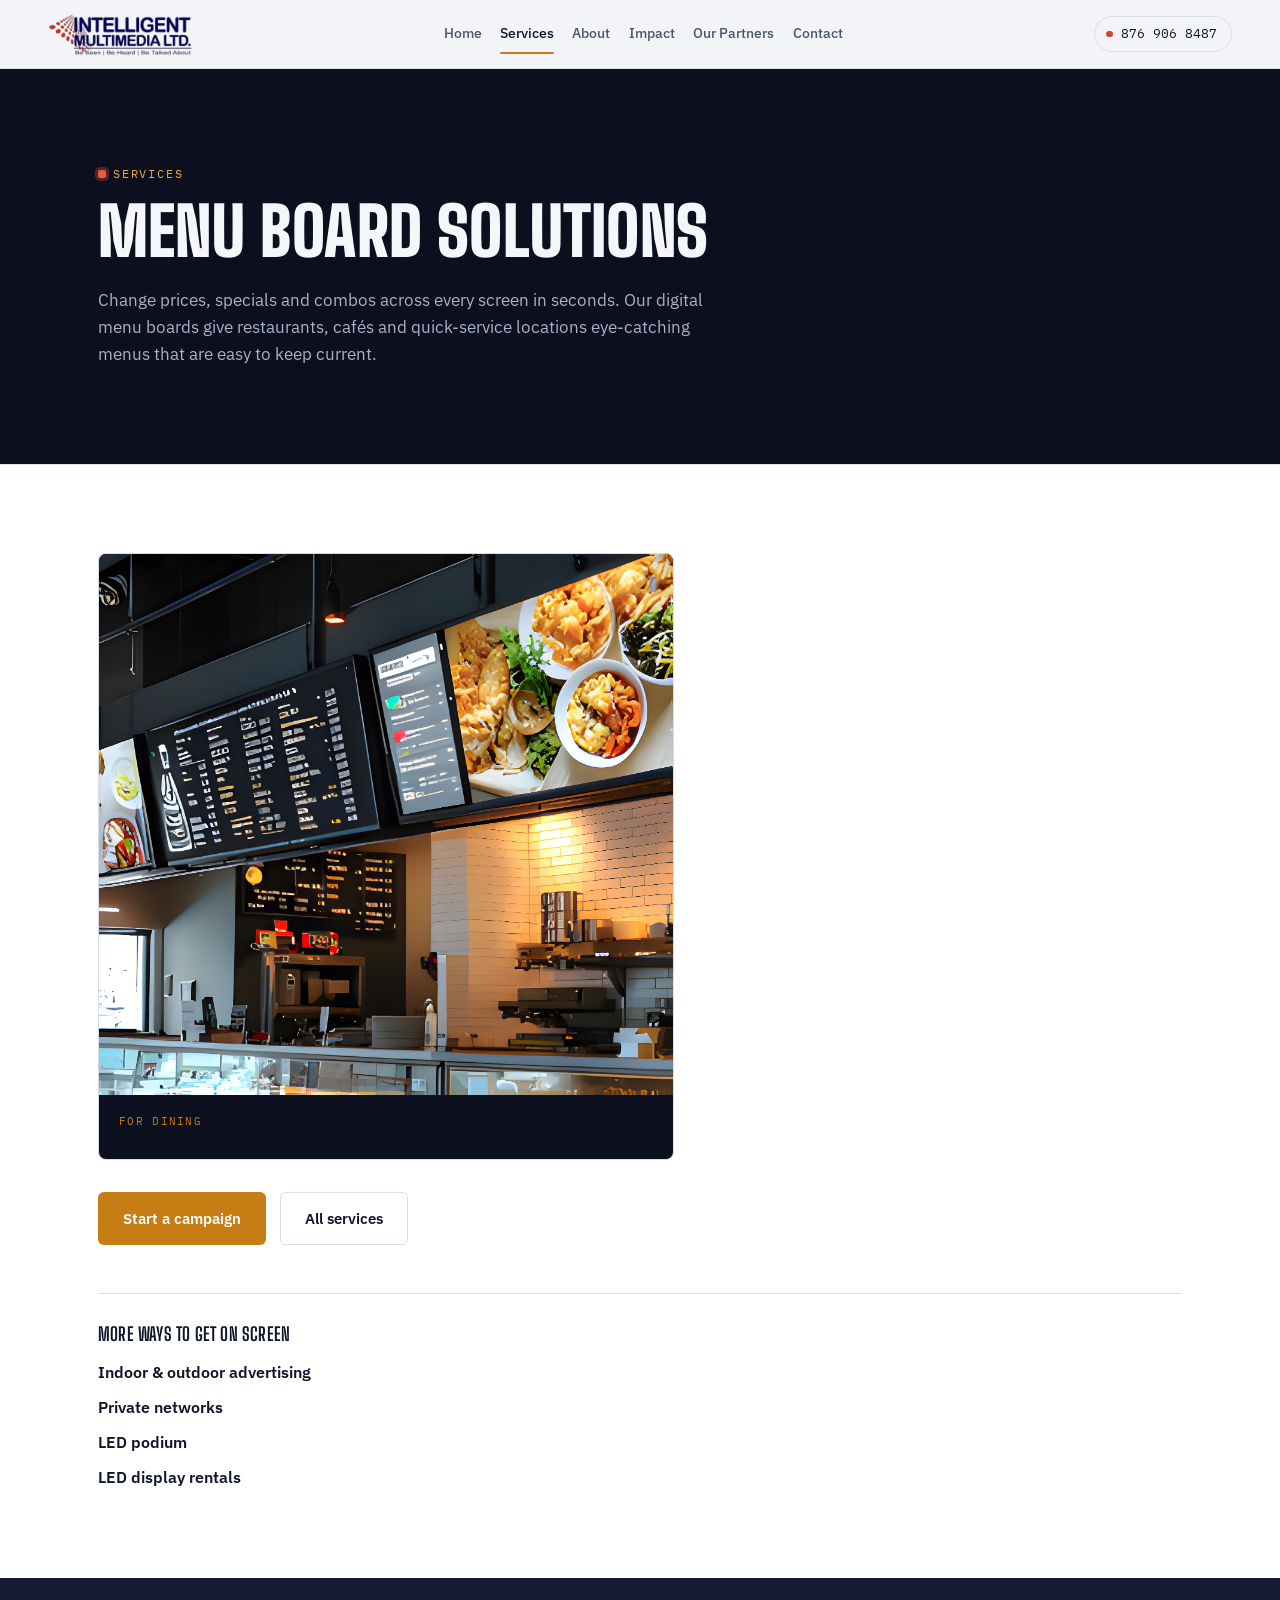
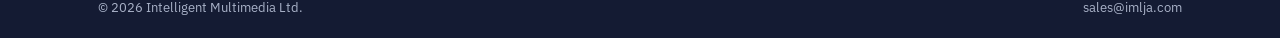
<file: menu-board-solutions.html>
<!DOCTYPE html>
<html lang="en">
<head>
<meta charset="utf-8">
<meta name="viewport" content="width=device-width, initial-scale=1">
<title>Menu board solutions | Intelligent Multimedia</title>
<link rel="stylesheet" href="https://fonts.googleapis.com/css2?family=Big+Shoulders+Display:wght@600;700;800;900&family=IBM+Plex+Sans:wght@400;500;600;700&family=IBM+Plex+Mono:wght@400;500;600&display=swap">
<link rel="stylesheet" href="styles.css">
</head>
<body>
<header class="site">
  <div class="nav-row">
    <a class="brand" href="index.html">
      <img class="logo-dark" src="images/iml-logo.png" alt="Intelligent Multimedia Ltd." width="364" height="111">
      <img class="logo-light" src="images/iml-logo-light.png" alt="" width="364" height="111">
    </a>
    <nav class="links" aria-label="Primary">
      <a href="index.html">Home</a>
      <a href="index.html#services" class="active">Services</a>
      <a href="index.html#about">About</a>
      <a href="index.html#impact">Impact</a>
      <a href="index.html#partners">Our Partners</a>
      <a href="index.html#contact">Contact</a>
    </nav>
    <div class="nav-actions">
      <a class="call-pill" href="tel:+18769068487"><span class="dot"></span>876 906 8487</a>
      <button class="menu-btn" id="menuBtn" aria-expanded="false" aria-controls="mobilePanel" aria-label="Open menu">
        <svg viewBox="0 0 24 24" fill="none" stroke="currentColor" stroke-width="2" stroke-linecap="round"><line x1="3" y1="6" x2="21" y2="6"/><line x1="3" y1="12" x2="21" y2="12"/><line x1="3" y1="18" x2="21" y2="18"/></svg>
      </button>
    </div>
  </div>
  <div class="mobile-panel" id="mobilePanel">
    <div>
      <nav aria-label="Mobile">
        <a href="index.html">Home</a>
        <a href="index.html#services">Services</a>
        <a href="index.html#about">About</a>
        <a href="index.html#impact">Impact</a>
        <a href="index.html#partners">Our Partners</a>
        <a href="index.html#contact">Contact</a>
        <a href="tel:+18769068487">Call 876 906 8487</a>
      </nav>
    </div>
  </div>
</header>

<section class="service-hero">
  <div class="wrap">
    <p class="eyebrow on-screen">Services</p>
    <h1>Menu board solutions</h1>
    <p class="lede">Change prices, specials and combos across every screen in seconds. Our digital menu boards give restaurants, caf&eacute;s and quick-service locations eye-catching menus that are easy to keep current.</p>
  </div>
</section>

<section class="service-body">
  <div class="wrap">
    <div class="offer-media single">
      <figure class="offer-shot scene">
        <img src="images/menu-board-solutions.jpg" alt="Digital menu boards above a restaurant service counter showing menus, specials and food photography" decoding="async">
        <figcaption>
          <span class="k">For dining</span>
        </figcaption>
      </figure>
    </div>
    <div class="service-cta">
      <a class="btn btn-solid on-light" href="index.html#contact">Start a campaign</a>
      <a class="btn btn-ghost on-light" href="index.html#services">All services</a>
    </div>
    <div class="other-services">
      <h2>More ways to get on screen</h2>
      <ul>
      <li><a href="indoor-outdoor-advertising.html">Indoor &amp; outdoor advertising</a></li>
      <li><a href="private-networks.html">Private networks</a></li>
      <li><a href="led-podium.html">LED podium</a></li>
      <li><a href="led-display-rentals.html">LED display rentals</a></li>
      </ul>
    </div>
  </div>
</section>

<footer class="site-footer">
  <div class="wrap footer-row">
    <span>&copy; <span id="year"></span> Intelligent Multimedia Ltd.</span>
    <a href="mailto:sales@imlja.com">sales@imlja.com</a>
  </div>
</footer>
<script src="site.js"></script>
</body>
</html>
</file>
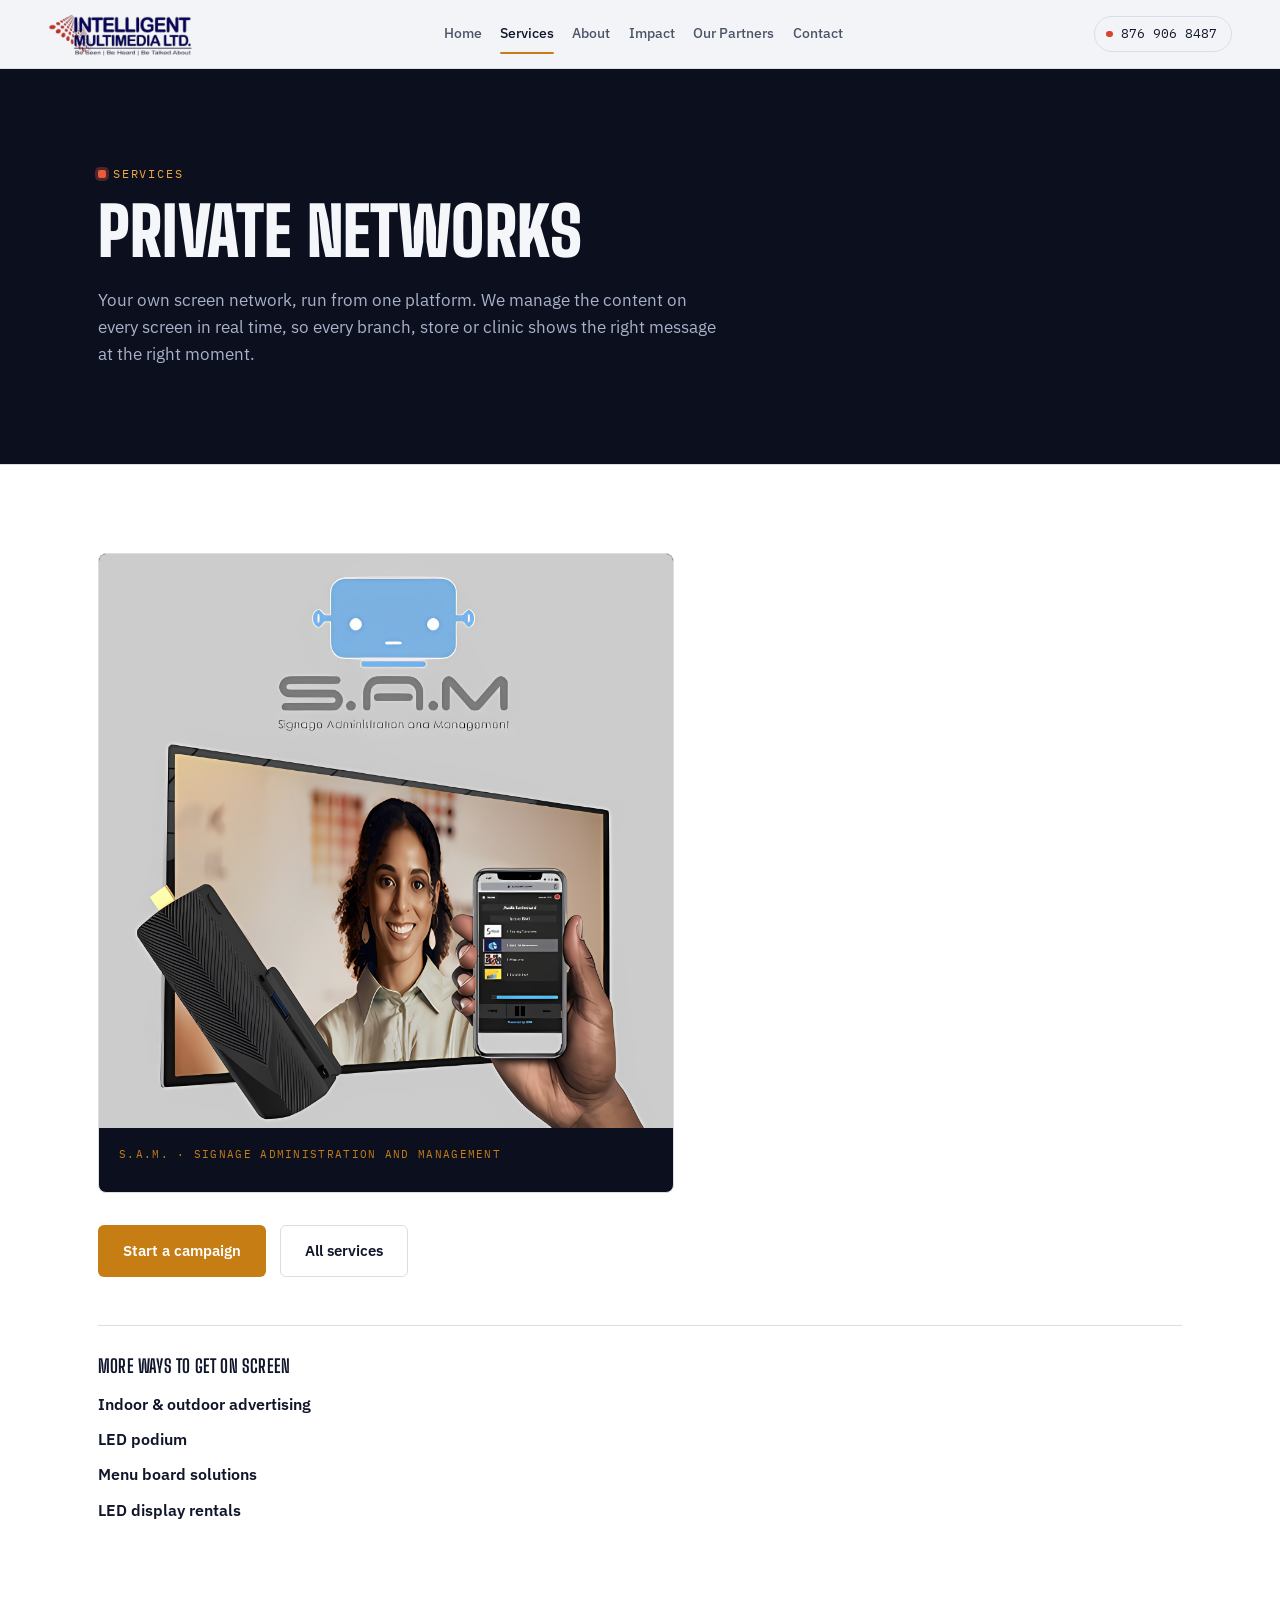
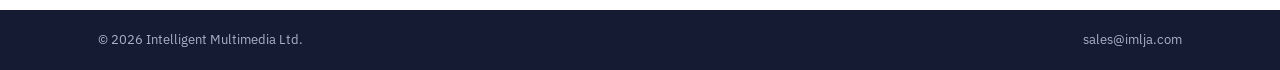
<file: private-networks.html>
<!DOCTYPE html>
<html lang="en">
<head>
<meta charset="utf-8">
<meta name="viewport" content="width=device-width, initial-scale=1">
<title>Private networks | Intelligent Multimedia</title>
<link rel="stylesheet" href="https://fonts.googleapis.com/css2?family=Big+Shoulders+Display:wght@600;700;800;900&family=IBM+Plex+Sans:wght@400;500;600;700&family=IBM+Plex+Mono:wght@400;500;600&display=swap">
<link rel="stylesheet" href="styles.css">
</head>
<body>
<header class="site">
  <div class="nav-row">
    <a class="brand" href="index.html">
      <img class="logo-dark" src="images/iml-logo.png" alt="Intelligent Multimedia Ltd." width="364" height="111">
      <img class="logo-light" src="images/iml-logo-light.png" alt="" width="364" height="111">
    </a>
    <nav class="links" aria-label="Primary">
      <a href="index.html">Home</a>
      <a href="index.html#services" class="active">Services</a>
      <a href="index.html#about">About</a>
      <a href="index.html#impact">Impact</a>
      <a href="index.html#partners">Our Partners</a>
      <a href="index.html#contact">Contact</a>
    </nav>
    <div class="nav-actions">
      <a class="call-pill" href="tel:+18769068487"><span class="dot"></span>876 906 8487</a>
      <button class="menu-btn" id="menuBtn" aria-expanded="false" aria-controls="mobilePanel" aria-label="Open menu">
        <svg viewBox="0 0 24 24" fill="none" stroke="currentColor" stroke-width="2" stroke-linecap="round"><line x1="3" y1="6" x2="21" y2="6"/><line x1="3" y1="12" x2="21" y2="12"/><line x1="3" y1="18" x2="21" y2="18"/></svg>
      </button>
    </div>
  </div>
  <div class="mobile-panel" id="mobilePanel">
    <div>
      <nav aria-label="Mobile">
        <a href="index.html">Home</a>
        <a href="index.html#services">Services</a>
        <a href="index.html#about">About</a>
        <a href="index.html#impact">Impact</a>
        <a href="index.html#partners">Our Partners</a>
        <a href="index.html#contact">Contact</a>
        <a href="tel:+18769068487">Call 876 906 8487</a>
      </nav>
    </div>
  </div>
</header>

<section class="service-hero">
  <div class="wrap">
    <p class="eyebrow on-screen">Services</p>
    <h1>Private networks</h1>
    <p class="lede">Your own screen network, run from one platform. We manage the content on every screen in real time, so every branch, store or clinic shows the right message at the right moment.</p>
  </div>
</section>

<section class="service-body">
  <div class="wrap">
    <div class="offer-media single">
      <figure class="offer-shot product">
        <img src="images/sam-signage.jpg" alt="S.A.M. Signage Administration and Management system with display, player, and mobile dashboard" width="1880" height="1880" decoding="async">
        <figcaption>
          <span class="k">S.A.M. &middot; Signage Administration and Management</span>
        </figcaption>
      </figure>
    </div>
    <div class="service-cta">
      <a class="btn btn-solid on-light" href="index.html#contact">Start a campaign</a>
      <a class="btn btn-ghost on-light" href="index.html#services">All services</a>
    </div>
    <div class="other-services">
      <h2>More ways to get on screen</h2>
      <ul>
      <li><a href="indoor-outdoor-advertising.html">Indoor &amp; outdoor advertising</a></li>
      <li><a href="led-podium.html">LED podium</a></li>
      <li><a href="menu-board-solutions.html">Menu board solutions</a></li>
      <li><a href="led-display-rentals.html">LED display rentals</a></li>
      </ul>
    </div>
  </div>
</section>

<footer class="site-footer">
  <div class="wrap footer-row">
    <span>&copy; <span id="year"></span> Intelligent Multimedia Ltd.</span>
    <a href="mailto:sales@imlja.com">sales@imlja.com</a>
  </div>
</footer>
<script src="site.js"></script>
</body>
</html>
</file>
<file: styles.css>
:root{
    --paper:#F2F4F7;
    --surface:#FFFFFF;
    --surface-2:#E9ECF2;
    --ink:#10162A;
    --ink-soft:#4B5568;
    --border:#D8DDE6;
    --amber:#E79A2E;
    --amber-strong:#C67D14;
    --amber-tint:#FBEBD2;
    --live-red:#D8432C;
    --focus:#2E6FE0;

    --screen-bg:#0B0F1E;
    --screen-panel:#141B33;
    --screen-panel-2:#1B2445;
    --screen-text:#F4F6FA;
    --screen-text-soft:#A9B2C8;
    --screen-border:rgba(255,255,255,0.12);
    --screen-amber:#F0A93E;
    --screen-red:#EA5A3C;

    --display: "Big Shoulders Display", "Arial Narrow", sans-serif;
    --body: "IBM Plex Sans", "Segoe UI", system-ui, sans-serif;
    --mono: "IBM Plex Mono", ui-monospace, "SFMono-Regular", Menlo, monospace;

    color-scheme: light;
  }
  @media (prefers-color-scheme: dark){
    :root:not([data-theme="light"]){
      --paper:#0C1120;
      --surface:#131A2C;
      --surface-2:#19233A;
      --ink:#EAEDF4;
      --ink-soft:#9CA6BC;
      --border:rgba(255,255,255,0.10);
      --amber:#F0A93E;
      --amber-strong:#F7C067;
      --amber-tint:#241C10;
      --live-red:#FF5A3C;
      color-scheme: dark;
    }
  }
  :root[data-theme="dark"]{
    --paper:#0C1120;
    --surface:#131A2C;
    --surface-2:#19233A;
    --ink:#EAEDF4;
    --ink-soft:#9CA6BC;
    --border:rgba(255,255,255,0.10);
    --amber:#F0A93E;
    --amber-strong:#F7C067;
    --amber-tint:#241C10;
    --live-red:#FF5A3C;
    color-scheme: dark;
  }

  *{box-sizing:border-box;}
  html{scroll-behavior:smooth;}
  body{
    margin:0;
    background:var(--paper);
    color:var(--ink);
    font-family:var(--body);
    line-height:1.55;
    -webkit-font-smoothing:antialiased;
  }
  img{max-width:100%;display:block;}
  a{color:inherit;}
  h1,h2,h3{
    font-family:var(--display);
    text-wrap:balance;
    margin:0;
    line-height:0.96;
    letter-spacing:0.2px;
  }
  .eyebrow{
    font-family:var(--mono);
    font-size:0.72rem;
    letter-spacing:0.16em;
    text-transform:uppercase;
    color:var(--amber-strong);
    display:flex;
    align-items:center;
    gap:0.6em;
    margin:0 0 1rem;
  }
  .eyebrow::before{
    content:"";
    width:0.5rem;height:0.5rem;
    border-radius:2px;
    background:var(--live-red);
    box-shadow:0 0 0 3px color-mix(in srgb, var(--live-red) 20%, transparent);
    flex:none;
  }
  .eyebrow.on-screen{ color:var(--screen-amber); }
  .eyebrow.on-screen::before{ box-shadow:0 0 0 3px color-mix(in srgb, var(--screen-red) 30%, transparent); background:var(--screen-red); }

  .wrap{ max-width:1180px; margin:0 auto; padding:0 clamp(1.25rem, 4vw, 3rem); }
  section{ position:relative; }

  /* ---------- nav ---------- */
  header.site{
    position:sticky; top:0; z-index:40;
    background:color-mix(in srgb, var(--paper) 82%, transparent);
    backdrop-filter:blur(10px);
    border-bottom:1px solid var(--border);
  }
  .nav-row{
    display:grid;
    grid-template-columns:auto 1fr auto;
    align-items:center;
    gap:0.65rem 1.25rem;
    padding:0.75rem clamp(1.25rem, 4vw, 3rem);
  }
  .brand{
    display:flex;
    align-items:center;
    text-decoration:none;
    flex-shrink:0;
    justify-self:start;
    width:max-content;
    line-height:0;
  }
  .brand img{
    display:block;
    height:2.35rem;
    width:auto;
    max-width:min(13.5rem, 48vw);
  }
  .brand .logo-light{ display:none; }
  @media (prefers-color-scheme: dark){
    :root:not([data-theme="light"]) .brand .logo-dark{ display:none; }
    :root:not([data-theme="light"]) .brand .logo-light{ display:block; }
  }
  :root[data-theme="dark"] .brand .logo-dark{ display:none; }
  :root[data-theme="dark"] .brand .logo-light{ display:block; }
  @media (min-width:640px){
    .brand img{ height:2.75rem; }
  }

  nav.links{
    display:flex;
    flex-wrap:wrap;
    align-items:center;
    justify-content:center;
    gap:0.15rem 1.15rem;
    min-width:0;
  }
  nav.links a{
    text-decoration:none; font-size:0.88rem; font-weight:500;
    color:var(--ink-soft); position:relative; padding:0.3rem 0;
    white-space:nowrap;
  }
  nav.links a.active, nav.links a:hover{ color:var(--ink); }
  nav.links a.active::after{
    content:""; position:absolute; left:0; right:0; bottom:-4px; height:2px;
    background:var(--amber-strong); border-radius:2px;
  }

  .nav-actions{ display:flex; align-items:center; gap:0.75rem; }
  .call-pill{
    display:none; align-items:center; gap:0.5rem;
    font-family:var(--mono); font-size:0.8rem; text-decoration:none;
    color:var(--ink); border:1px solid var(--border); border-radius:999px;
    padding:0.45rem 0.9rem 0.45rem 0.7rem; white-space:nowrap;
  }
  .call-pill:hover{ border-color:var(--amber-strong); color:var(--amber-strong); }
  .call-pill .dot{ width:0.4rem; height:0.4rem; border-radius:50%; background:var(--live-red); }
  @media (min-width:720px){ .call-pill{ display:inline-flex; } }

  .menu-btn, .mobile-panel{ display:none; }

  @media (max-width:900px){
    .nav-row{
      grid-template-columns:1fr auto;
      grid-template-areas:
        "brand actions"
        "links links";
    }
    .brand{ grid-area:brand; }
    nav.links{ grid-area:links; justify-content:flex-start; gap:0.2rem 0.85rem; width:100%; }
    nav.links a{ font-size:0.8rem; }
    .nav-actions{ grid-area:actions; }
  }

  /* ---------- hero (screen wall) ---------- */
  .hero{
    background:var(--screen-bg); color:var(--screen-text);
    overflow:hidden; isolation:isolate;
  }
  .tile-wall{
    position:absolute; inset:0; z-index:0;
    display:grid;
    grid-template-columns:repeat(12, 1fr);
    gap:3px; padding:3px;
    opacity:0.55;
  }
  .tile-wall .tile{
    background:var(--screen-panel);
    border-radius:2px;
    animation:tilePulse 6s ease-in-out infinite;
  }
  .tile-wall .tile.amber{ background:color-mix(in srgb, var(--screen-amber) 55%, var(--screen-panel)); }
  @keyframes tilePulse{
    0%, 100%{ opacity:0.35; }
    50%{ opacity:0.9; }
  }
  .hero-scrim{
    position:absolute; inset:0; z-index:1;
    background:
      radial-gradient(60% 55% at 22% 30%, rgba(11,15,30,0.15), rgba(11,15,30,0.88) 72%),
      linear-gradient(180deg, rgba(11,15,30,0.55), rgba(11,15,30,0.97) 88%);
  }
  .hero-inner{
    position:relative; z-index:2;
    padding-top:clamp(4.5rem,14vw,8.5rem);
    padding-bottom:clamp(3.5rem,8vw,5.5rem);
    display:grid;
    grid-template-columns:1fr;
    gap:clamp(1.5rem,4vw,2.5rem);
    align-items:center;
    overflow:visible;
  }
  @media (min-width:960px){
    .hero-inner{
      grid-template-columns:minmax(0,0.92fr) minmax(420px,1.08fr);
      min-height:38rem;
    }
  }
  .hero-copy{ position:relative; z-index:3; }
  .hero h1{
    font-size:clamp(2.6rem, 8vw, 5.6rem);
    font-weight:900;
    text-transform:uppercase;
    max-width:16ch;
  }
  .hero h1 em{ font-style:normal; color:var(--screen-amber); }
  .hero p.lede{
    margin:1.5rem 0 0; max-width:46ch; font-size:1.08rem;
    color:var(--screen-text-soft);
  }
  .hero-ctas{ display:flex; flex-wrap:wrap; gap:0.9rem; margin-top:2.25rem; }

  .hero-orbit{
    --shot-w: 8.2rem;
    --shot-h: 10.4rem;
    --ring-r: 12.5rem;
    --shot-pop: 1.55;
    position:relative;
    z-index:2;
    height:clamp(18rem, 52vw, 28rem);
    perspective:70rem;
    perspective-origin:50% 50%;
    display:flex;
    align-items:center;
    justify-content:center;
    transform:translate3d(0, -1.25rem, 0);
  }
  @media (min-width:960px){
    .hero-orbit{
      --shot-w: 11.25rem;
      --shot-h: 14.4rem;
      --ring-r: 13.5rem;
      align-self:stretch;
      height:auto;
      min-height:32rem;
      transform:translate3d(0, -2.5rem, 0);
    }
  }
  @media (min-width:1400px){
    .hero-orbit{
      --shot-w: 14.5rem;
      --shot-h: 18.5rem;
      --ring-r: 16.5rem;
      min-height:40rem;
      transform:translate3d(0, -3rem, 0);
    }
    .hero-inner{ min-height:42rem; }
  }
  /* Shots are laid out at their largest (front) size and scaled down in JS,
     so the browser never upscales a low-res raster of the photo. */
  .hero-ring{
    position:relative;
    width:calc(var(--shot-w) * var(--shot-pop));
    height:calc(var(--shot-h) * var(--shot-pop));
    transform-style:preserve-3d;
  }
  .hero-shot{
    position:absolute;
    inset:0;
    border-radius:18px;
    overflow:hidden;
    border:1px solid var(--screen-border);
    background:var(--screen-panel);
    box-shadow:0 28px 62px rgba(0,0,0,0.45);
    transform-style:preserve-3d;
    backface-visibility:hidden;
  }
  .hero-shot img{
    width:100%;
    height:100%;
    object-fit:cover;
    display:block;
    transform:translateZ(0.1px);
    image-rendering:auto;
  }
  .hero-orbit.is-static .hero-ring{
    width:var(--shot-w);
    height:var(--shot-h);
  }
  .hero-orbit.is-static .hero-shot{
    box-shadow:none;
    border-radius:12px;
  }
  .hero-orbit.is-static .hero-shot:not(:first-child){ display:none; }
  .hero-orbit.is-static .hero-shot:first-child{
    position:relative;
    transform:none;
    opacity:1;
    filter:none;
  }
  .btn{
    font-family:var(--body); font-weight:600; font-size:0.95rem;
    padding:0.85rem 1.5rem; border-radius:6px; text-decoration:none;
    display:inline-flex; align-items:center; gap:0.5rem; cursor:pointer; border:1px solid transparent;
    transition:transform 0.15s ease, background 0.15s ease, border-color 0.15s ease;
  }
  .btn:active{ transform:translateY(1px); }
  .btn-solid{ background:var(--screen-amber); color:#1B1204; }
  .btn-solid:hover{ background:#F7C067; }
  .btn-ghost{ border-color:var(--screen-border); color:var(--screen-text); }
  .btn-ghost:hover{ border-color:var(--screen-amber); color:var(--screen-amber); }

  .btn-solid.on-light{ background:var(--amber-strong); color:#fff; }
  .btn-solid.on-light:hover{ background:var(--amber); }
  .btn-ghost.on-light{ border-color:var(--border); color:var(--ink); }
  .btn-ghost.on-light:hover{ border-color:var(--amber-strong); color:var(--amber-strong); }

  .scroll-cue{
    position:absolute; left:clamp(1.25rem,4vw,3rem); bottom:1.5rem; z-index:2;
    font-family:var(--mono); font-size:0.68rem; letter-spacing:0.16em; text-transform:uppercase;
    color:var(--screen-text-soft); display:flex; align-items:center; gap:0.6rem;
  }
  .scroll-cue .line{ width:2rem; height:1px; background:var(--screen-text-soft); }

  /* ---------- ticker ---------- */
  .ticker{
    background:var(--screen-panel); color:var(--screen-text-soft);
    border-top:1px solid var(--screen-border); border-bottom:1px solid var(--screen-border);
    overflow:hidden; white-space:nowrap;
  }
  .ticker-track{
    display:inline-flex; align-items:center; gap:2.5rem;
    padding:0.85rem 0; animation:ticker 48s linear infinite;
    font-family:var(--mono); font-size:0.8rem; letter-spacing:0.06em;
  }
  .ticker:hover .ticker-track{ animation-play-state:paused; }
  .ticker-track span.hl{ color:var(--screen-amber); }
  .ticker-track .sep{ color:var(--screen-red); }
  @keyframes ticker{ from{ transform:translateX(0); } to{ transform:translateX(-50%); } }

  /* ---------- about / stats ---------- */
  .about{ padding:clamp(4rem,10vw,7rem) 0; }
  .about-grid{
    display:grid; gap:2.25rem;
    grid-template-columns:1fr;
  }
  @media (min-width:900px){
    .about-grid{
      grid-template-columns:minmax(0,0.62fr) minmax(0,1.38fr);
      align-items:center;
      gap:2.75rem;
    }
  }
  .about h2{ font-size:clamp(1.9rem,4vw,2.7rem); text-transform:uppercase; max-width:18ch; }
  .about p{ color:var(--ink-soft); max-width:56ch; margin:1.25rem 0 0; font-size:1.02rem; }

  .stat-panel{
    order:-1;
    background:var(--screen-bg); border-radius:12px; border:1px solid var(--screen-border);
    padding:clamp(1.75rem,4.5vw,3.4rem) clamp(1.25rem,3.5vw,2.6rem);
    display:grid;
    align-content:center;
    min-height:clamp(13rem,32vw,22rem);
    overflow:visible;
  }
  .stat{ display:flex; flex-direction:column; gap:0.45rem; }
  .stat .num{
    font-family:var(--mono); font-weight:600; font-size:clamp(2.1rem,5vw,2.8rem);
    color:var(--screen-text); font-variant-numeric:tabular-nums; letter-spacing:-0.01em;
  }
  .stat .num .suffix{ color:var(--screen-amber); }
  .stat .label{
    font-size:0.82rem; color:var(--screen-text-soft); max-width:32ch;
  }
  .stat + .stat{ border-top:1px solid var(--screen-border); padding-top:1.5rem; }
  .stat.featured .num{
    font-size:clamp(4.6rem,16vw,10.5rem);
    font-weight:700;
    line-height:0.86;
    letter-spacing:-0.05em;
    white-space:nowrap;
  }
  .stat.featured .label{
    font-size:clamp(1.08rem,2.1vw,1.35rem);
    max-width:18ch;
    line-height:1.35;
    margin-top:0.85rem;
    font-weight:500;
  }
  @media (min-width:900px){
    .stat-panel{ order:0; }
  }

  /* ---------- services / channels ---------- */
  .services{ padding:clamp(3.5rem,10vw,6rem) 0; background:var(--surface); border-top:1px solid var(--border); border-bottom:1px solid var(--border); }
  .services-head{ display:flex; flex-direction:column; gap:0.75rem; max-width:42ch; margin-bottom:2.75rem; }
  .services-head h2{ font-size:clamp(1.9rem,4vw,2.7rem); text-transform:uppercase; }
  .channel-grid{ display:grid; gap:1.5rem; grid-template-columns:1fr; }
  @media (min-width:700px){ .channel-grid{ grid-template-columns:1fr 1fr; } }
  @media (min-width:1080px){ .channel-grid{ grid-template-columns:repeat(3, 1fr); } }

  .channel-card{
    position:relative; border:1px solid var(--border); border-radius:14px;
    overflow:hidden; background:var(--paper);
    box-shadow:0 1px 2px rgba(16,22,42,0.04), 0 10px 28px -20px rgba(16,22,42,0.35);
    transition:border-color 0.25s ease, transform 0.25s ease, box-shadow 0.25s ease;
  }
  .channel-card:hover{
    border-color:var(--amber-strong); transform:translateY(-5px);
    box-shadow:0 24px 48px -24px color-mix(in srgb, var(--amber-strong) 60%, transparent);
  }
  .channel-media{
    position:relative; aspect-ratio:16 / 10; overflow:hidden;
    background:var(--screen-bg);
  }
  .channel-media img{
    width:100%; height:100%; object-fit:cover;
    transition:transform 0.6s cubic-bezier(.2,.7,.2,1);
  }
  .channel-card:hover .channel-media img{ transform:scale(1.06); }
  .channel-media::before{
    content:""; position:absolute; inset:0; z-index:1; pointer-events:none;
    background:linear-gradient(180deg, transparent 55%, rgba(11,15,30,0.55));
  }
  .channel-media::after{
    content:""; position:absolute; left:0; right:0; bottom:0; z-index:1; height:3px;
    background:linear-gradient(90deg, var(--amber), var(--live-red));
    transform:scaleX(0); transform-origin:left;
    transition:transform 0.4s ease;
  }
  .channel-card:hover .channel-media::after{ transform:scaleX(1); }
  .channel-body{
    display:flex; flex-direction:column; flex:1;
    padding:1.4rem 1.5rem 1.5rem;
  }
  .channel-num{
    display:inline-flex; align-items:center; gap:0.6rem;
    font-family:var(--mono); font-size:0.72rem; font-weight:500;
    letter-spacing:0.14em; color:var(--amber-strong);
    margin-bottom:0.7rem;
  }
  .channel-num::after{
    content:""; width:1.75rem; height:1px;
    background:currentColor; opacity:0.6;
  }
  .channel-card h3{ font-size:1.55rem; text-transform:uppercase; letter-spacing:0.01em; line-height:1.05; margin-bottom:0.7rem; }
  .channel-card p{ color:var(--ink-soft); font-size:0.95rem; line-height:1.6; margin:0; }

  /* ---------- inspire for good ---------- */
  .impact{ padding:clamp(3.5rem,10vw,6rem) 0; background:var(--amber-tint); }
  .impact-head{ max-width:48ch; margin-bottom:2.5rem; }
  .impact-head h2{ font-size:clamp(1.9rem,4vw,2.7rem); text-transform:uppercase; }
  .impact-head p{ color:var(--ink-soft); margin-top:1rem; }
  .impact-grid{ display:grid; gap:1.25rem; grid-template-columns:1fr; }
  @media (min-width:800px){ .impact-grid{ grid-template-columns:repeat(3, 1fr); } }
  .impact-card{
    background:var(--surface); border:1px solid var(--border); border-radius:8px;
    padding:1.6rem 1.5rem; display:flex; flex-direction:column; gap:0.75rem;
  }
  .impact-card .partner{
    font-family:var(--mono); font-size:0.68rem; letter-spacing:0.12em; text-transform:uppercase;
    color:var(--amber-strong);
  }
  .impact-card h3{ font-size:1.2rem; text-transform:none; font-family:var(--body); font-weight:700; }
  .impact-card p{ color:var(--ink-soft); font-size:0.92rem; margin:0; flex:1; }
  .impact-card a{ font-size:0.85rem; font-weight:600; color:var(--ink); text-decoration:underline; text-underline-offset:3px; }

  /* ---------- our partners ---------- */
  .partners{
    padding:clamp(3.5rem,10vw,6rem) 0;
    background:var(--surface);
    border-top:1px solid var(--border);
    border-bottom:1px solid var(--border);
  }
  .partners-head{ max-width:48ch; margin-bottom:2.5rem; }
  .partners-head h2{ font-size:clamp(1.9rem,4vw,2.7rem); text-transform:uppercase; }
  .partners-head p{ color:var(--ink-soft); margin-top:1rem; }
  .partner-logo-grid{
    display:grid;
    gap:1rem;
    grid-template-columns:repeat(2, 1fr);
  }
  @media (min-width:700px){ .partner-logo-grid{ grid-template-columns:repeat(3, 1fr); } }
  @media (min-width:1080px){ .partner-logo-grid{ grid-template-columns:repeat(5, 1fr); } }
  .partner-logo{
    margin:0;
    min-height:7.5rem;
    display:flex;
    align-items:center;
    justify-content:center;
    padding:1.25rem 1.1rem;
    background:#fff;
    border:1px solid var(--border);
    border-radius:8px;
  }
  .partner-logo img{
    max-width:100%;
    max-height:4.75rem;
    width:auto;
    height:auto;
    object-fit:contain;
  }

  /* ---------- contact ---------- */
  .contact{ background:var(--screen-bg); color:var(--screen-text); padding:clamp(4rem,10vw,7rem) 0; }
  .contact-inner{ display:grid; gap:2.5rem; grid-template-columns:1fr; }
  @media (min-width:900px){ .contact-inner{ grid-template-columns:1.2fr 0.8fr; align-items:end; } }
  .contact h2{ font-size:clamp(2rem,5vw,3.2rem); text-transform:uppercase; max-width:14ch; }
  .contact p.lede{ color:var(--screen-text-soft); max-width:44ch; margin-top:1.25rem; }
  .contact-links{ display:grid; gap:1.1rem; }
  .contact-item{ display:flex; flex-direction:column; gap:0.25rem; padding-bottom:1.1rem; border-bottom:1px solid var(--screen-border); }
  .contact-item:last-child{ border-bottom:none; padding-bottom:0; }
  .contact-item .k{ font-family:var(--mono); font-size:0.66rem; letter-spacing:0.14em; text-transform:uppercase; color:var(--screen-amber); }
  .contact-item a, .contact-item span.v{ font-size:1.15rem; font-weight:600; text-decoration:none; color:var(--screen-text); }
  .contact-item a:hover{ color:var(--screen-amber); }

  footer.site-footer{
    background:var(--screen-panel); color:var(--screen-text-soft);
    padding:1.25rem 0; font-size:0.8rem;
  }
  .footer-row{ display:flex; flex-wrap:wrap; gap:0.75rem 1.5rem; align-items:center; justify-content:space-between; }
  .footer-row a{ text-decoration:none; color:var(--screen-text-soft); }
  .footer-row a:hover{ color:var(--screen-amber); }

  :focus-visible{ outline:2px solid var(--focus); outline-offset:2px; }

  @media (prefers-reduced-motion: reduce){
    html{ scroll-behavior:auto; }
    .tile-wall .tile{ animation:none; }
    .ticker-track{ animation:none; }
    .btn, .channel-card, .channel-media img, .channel-media::after, .click-more .arrow{ transition:none; }
    .channel-card:hover .channel-media img{ transform:none; }
    .hero-ring, .hero-shot{ animation:none !important; }
  }

/* ---------- linked service cards ---------- */
a.channel-card{
  display:flex;
  flex-direction:column;
  text-decoration:none;
  color:inherit;
  cursor:pointer;
  height:100%;
}
a.channel-card .click-more{
  margin-top:auto;
  padding-top:1.25rem;
  display:inline-flex;
  align-items:center;
  gap:0.5rem;
  font-family:var(--mono);
  font-size:0.72rem;
  font-weight:600;
  letter-spacing:0.12em;
  text-transform:uppercase;
  color:var(--amber-strong);
}
a.channel-card .click-more .arrow{
  font-family:var(--body);
  font-size:1rem;
  transition:transform 0.25s ease;
}
a.channel-card:hover .click-more .arrow{ transform:translateX(5px); }

/* ---------- service pages ---------- */
.service-hero{
  background:var(--screen-bg);
  color:var(--screen-text);
  padding:clamp(3.5rem,10vw,6rem) 0;
}
.service-hero h1{
  font-size:clamp(2.2rem,6vw,4.2rem);
  font-weight:900;
  text-transform:uppercase;
  max-width:18ch;
}
.service-hero p.lede{
  margin:1.5rem 0 0;
  max-width:min(62ch, 100%);
  color:var(--screen-text-soft);
  font-size:1.08rem;
}
.service-body{
  padding:clamp(3rem,8vw,5.5rem) 0;
  background:var(--surface);
  border-top:1px solid var(--border);
}
.service-body p{
  color:var(--ink-soft);
  max-width:62ch;
  margin:0;
  font-size:1.02rem;
}
.service-cta{
  display:flex;
  flex-wrap:wrap;
  gap:0.9rem;
  margin-top:2rem;
}
.other-services{
  margin-top:3rem;
  padding-top:2rem;
  border-top:1px solid var(--border);
}
.other-services h2{
  font-size:1.15rem;
  text-transform:uppercase;
  margin-bottom:1rem;
}
.other-services ul{
  list-style:none;
  margin:0;
  padding:0;
  display:grid;
  gap:0.65rem;
}
.other-services a{
  text-decoration:none;
  font-weight:600;
  color:var(--ink);
}
.other-services a:hover{ color:var(--amber-strong); }

.offer-media{
  display:grid;
  gap:1.25rem;
  grid-template-columns:1fr;
}
@media (min-width:900px){
  .offer-media{ grid-template-columns:1fr 1fr; align-items:start; }
}
.offer-shot{
  margin:0;
  background:var(--screen-bg);
  border:1px solid var(--border);
  border-radius:8px;
  overflow:hidden;
  display:flex;
  flex-direction:column;
}
.offer-shot img{
  display:block;
  width:100%;
  height:auto;
  max-width:100%;
  max-height:none;
  object-fit:unset;
  background:var(--screen-bg);
  vertical-align:top;
}
@media (min-width:900px){
  .offer-media.single{
    grid-template-columns:1fr;
    max-width:36rem;
  }
  .offer-media.single.portrait{
    max-width:24rem;
  }
}
.offer-shot figcaption{ padding:1.15rem 1.25rem 1.35rem; }
.offer-shot .k{
  font-family:var(--mono);
  font-size:0.68rem;
  letter-spacing:0.12em;
  text-transform:uppercase;
  color:var(--amber-strong);
  display:block;
  margin-bottom:0.45rem;
}
.offer-shot p{
  margin:0;
  color:var(--ink-soft);
  font-size:0.95rem;
  max-width:none;
}
</file>
